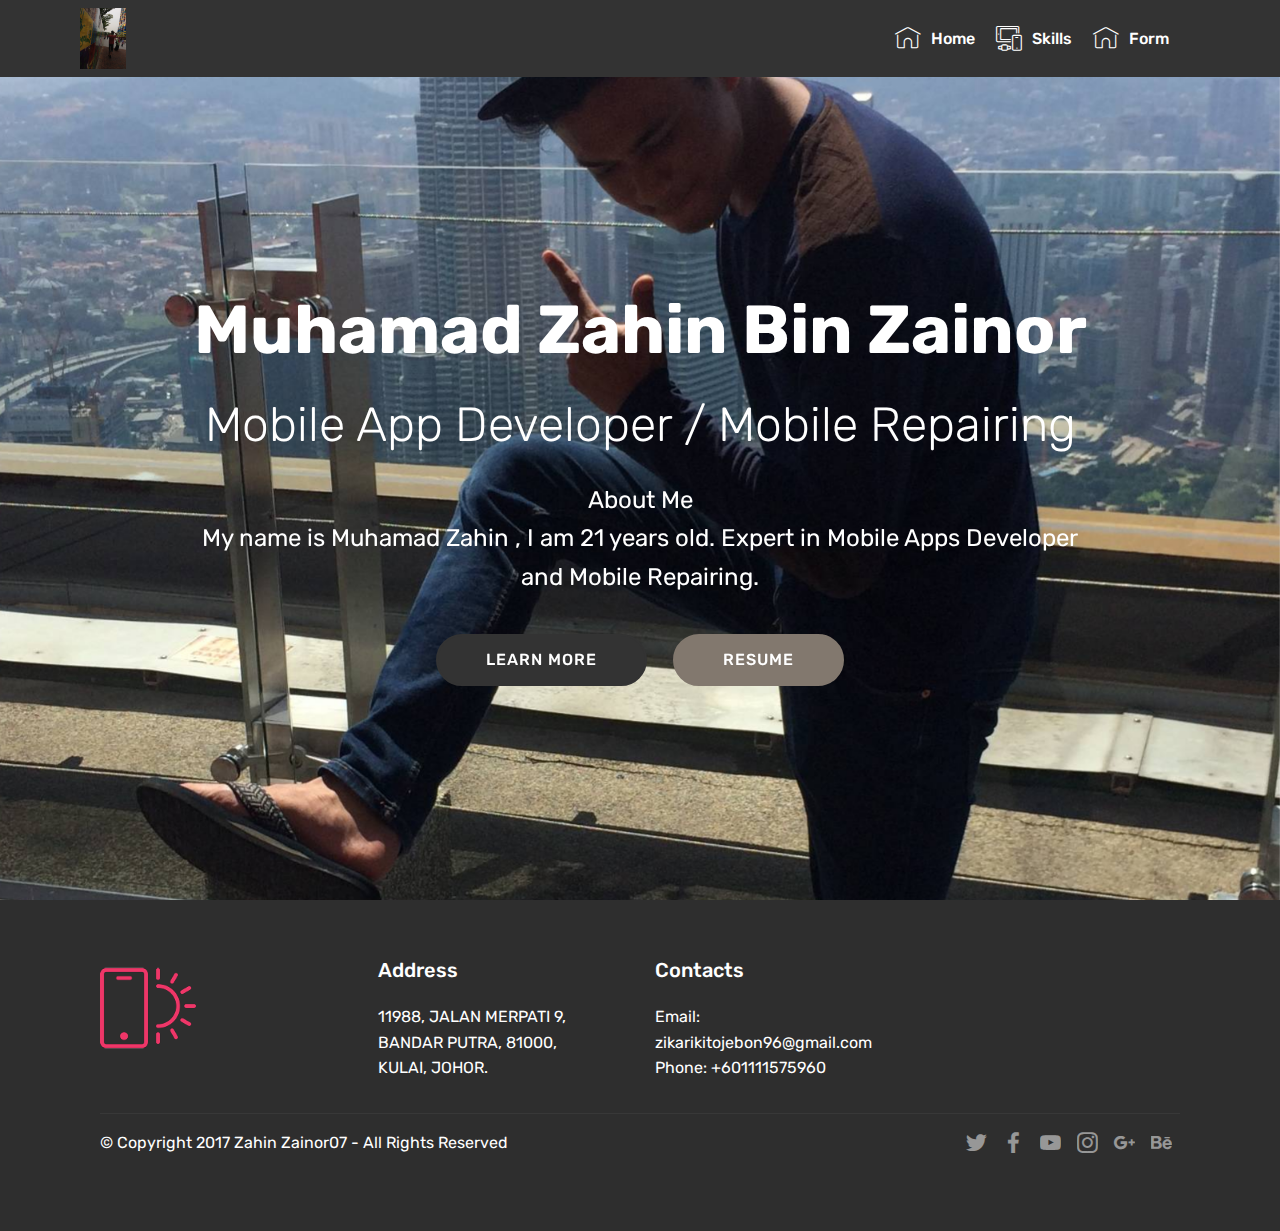
<file: index.html>
<!DOCTYPE html>
<html>
<head>
  <!-- Site made with Mobirise Website Builder v4.4.1, https://mobirise.com -->
  <meta charset="UTF-8">
  <meta http-equiv="X-UA-Compatible" content="IE=edge">
  <meta name="generator" content="Mobirise v4.4.1, mobirise.com">
  <meta name="viewport" content="width=device-width, initial-scale=1">
  <link rel="shortcut icon" href="assets/images/img-4488-2448x3264.jpg" type="image/x-icon">
  <meta name="description" content="">
  <title>Home</title>
  <link rel="stylesheet" href="assets/web/assets/mobirise-icons/mobirise-icons.css">
  <link rel="stylesheet" href="assets/tether/tether.min.css">
  <link rel="stylesheet" href="assets/bootstrap/css/bootstrap.min.css">
  <link rel="stylesheet" href="assets/bootstrap/css/bootstrap-grid.min.css">
  <link rel="stylesheet" href="assets/bootstrap/css/bootstrap-reboot.min.css">
  <link rel="stylesheet" href="assets/socicon/css/styles.css">
  <link rel="stylesheet" href="assets/dropdown/css/style.css">
  <link rel="stylesheet" href="assets/theme/css/style.css">
  <link rel="stylesheet" href="assets/mobirise/css/mbr-additional.css" type="text/css">
  
  
  
</head>
<body>
<section class="menu cid-qB8kG585N1" once="menu" id="menu1-e" data-rv-view="62">

    

    <nav class="navbar navbar-expand beta-menu navbar-dropdown align-items-center navbar-fixed-top navbar-toggleable-sm">
        <button class="navbar-toggler navbar-toggler-right" type="button" data-toggle="collapse" data-target="#navbarSupportedContent" aria-controls="navbarSupportedContent" aria-expanded="false" aria-label="Toggle navigation">
            <div class="hamburger">
                <span></span>
                <span></span>
                <span></span>
                <span></span>
            </div>
        </button>
        <div class="menu-logo">
            <div class="navbar-brand">
                <span class="navbar-logo">
                    <a href="index.html">
                         <img src="assets/images/img-4488-2448x3264.jpg" alt="Mobirise" title="" media-simple="true" style="height: 3.8rem;">
                    </a>
                </span>
                <span class="navbar-caption-wrap"><a class="navbar-caption text-white display-4" href="index.html"></a></span>
            </div>
        </div>
        <div class="collapse navbar-collapse" id="navbarSupportedContent">
            <ul class="navbar-nav nav-dropdown nav-right" data-app-modern-menu="true"><li class="nav-item">
                    <a class="nav-link link text-white display-4" href="index.html#header2-f">
                        <span class="mbri-home mbr-iconfont mbr-iconfont-btn"></span>
                        Home</a>
                </li><li class="nav-item"><a class="nav-link link text-white display-4" href="page1.html#menu1-h"><span class="mbri-devices mbr-iconfont mbr-iconfont-btn"></span>
                        Skills</a></li><li class="nav-item"><a class="nav-link link text-white display-4" href="Form3.html#menu1-o">
                        <span class="mbri-home mbr-iconfont mbr-iconfont-btn"></span>
                        Form</a></li><li class="nav-item"><a class="nav-link link text-white display-4" href="https://mobirise.com"></a></li></ul>
            
        </div>
    </nav>
</section>

<section class="engine"><a href="https://mobirise.co/b">web creator</a></section><section class="cid-qB8kGegsTN mbr-fullscreen mbr-parallax-background" id="header2-f" data-rv-view="64">

    

    

    <div class="container align-center">
        <div class="row justify-content-md-center">
            <div class="mbr-white col-md-10">
                <h1 class="mbr-section-title mbr-bold pb-3 mbr-fonts-style display-1">
                    <br>Muhamad Zahin Bin Zainor</h1>
                <h3 class="mbr-section-subtitle align-center mbr-light pb-3 mbr-fonts-style display-2">Mobile App Developer / Mobile Repairing</h3>
                <p class="mbr-text pb-3 mbr-fonts-style display-5">About Me
<br>My name is Muhamad Zahin , I am 21 years old. Expert in Mobile Apps Developer and Mobile Repairing.</p>
                <div class="mbr-section-btn"><a class="btn btn-md btn-black display-4" href="page1.html#progress-bars1-i">LEARN MORE</a> <a class="btn btn-md btn-info display-4" href="assets/files/resume%20ZAHIN%202017%20(NEW).pdf" target="_blank">RESUME</a></div>
            </div>
        </div>
    </div>
    
</section>

<section class="cid-qB8kGk8F5Z" id="footer1-g" data-rv-view="67">

    

    

    <div class="container">
        <div class="media-container-row content text-white">
            <div class="col-12 col-md-3">
                <div class="media-wrap">
                    <a href="https://mobirise.com/">
                        <img src="assets/images/logo2.png" alt="Mobirise" title="" media-simple="true">
                    </a>
                </div>
            </div>
            <div class="col-12 col-md-3 mbr-fonts-style display-7">
                <h5 class="pb-3">
                    Address
                </h5>
                <p class="mbr-text">11988, JALAN MERPATI 9,<br>BANDAR PUTRA, 81000,<br>KULAI, JOHOR.</p>
            </div>
            <div class="col-12 col-md-3 mbr-fonts-style display-7">
                <h5 class="pb-3">
                    Contacts
                </h5>
                <p class="mbr-text">Email: zikarikitojebon96@gmail.com<br>Phone: +601111575960</p>
            </div>
            <div class="col-12 col-md-3 mbr-fonts-style display-7">
                <h5 class="pb-3"></h5>
                <p class="mbr-text"></p>
            </div>
        </div>
        <div class="footer-lower">
            <div class="media-container-row">
                <div class="col-sm-12">
                    <hr>
                </div>
            </div>
            <div class="media-container-row mbr-white">
                <div class="col-sm-6 copyright">
                    <p class="mbr-text mbr-fonts-style display-7">
                        © Copyright 2017 Zahin Zainor07 - All Rights Reserved
                    </p>
                </div>
                <div class="col-md-6">
                    <div class="social-list align-right">
                        <div class="soc-item">
                            <a href="https://twitter.com/mobirise" target="_blank">
                                <span class="socicon-twitter socicon mbr-iconfont mbr-iconfont-social" media-simple="true"></span>
                            </a>
                        </div>
                        <div class="soc-item">
                            <a href="https://www.facebook.com/pages/Mobirise/1616226671953247" target="_blank">
                                <span class="socicon-facebook socicon mbr-iconfont mbr-iconfont-social" media-simple="true"></span>
                            </a>
                        </div>
                        <div class="soc-item">
                            <a href="https://www.youtube.com/c/mobirise" target="_blank">
                                <span class="socicon-youtube socicon mbr-iconfont mbr-iconfont-social" media-simple="true"></span>
                            </a>
                        </div>
                        <div class="soc-item">
                            <a href="https://instagram.com/mobirise" target="_blank">
                                <span class="socicon-instagram socicon mbr-iconfont mbr-iconfont-social" media-simple="true"></span>
                            </a>
                        </div>
                        <div class="soc-item">
                            <a href="https://plus.google.com/u/0/+Mobirise" target="_blank">
                                <span class="socicon-googleplus socicon mbr-iconfont mbr-iconfont-social" media-simple="true"></span>
                            </a>
                        </div>
                        <div class="soc-item">
                            <a href="https://www.behance.net/Mobirise" target="_blank">
                                <span class="socicon-behance socicon mbr-iconfont mbr-iconfont-social" media-simple="true"></span>
                            </a>
                        </div>
                    </div>
                </div>
            </div>
        </div>
    </div>
</section>


  <script src="assets/web/assets/jquery/jquery.min.js"></script>
  <script src="assets/popper/popper.min.js"></script>
  <script src="assets/tether/tether.min.js"></script>
  <script src="assets/bootstrap/js/bootstrap.min.js"></script>
  <script src="assets/dropdown/js/script.min.js"></script>
  <script src="assets/touch-swipe/jquery.touch-swipe.min.js"></script>
  <script src="assets/jarallax/jarallax.min.js"></script>
  <script src="assets/smooth-scroll/smooth-scroll.js"></script>
  <script src="assets/theme/js/script.js"></script>
  
  
</body>
</html>
</file>
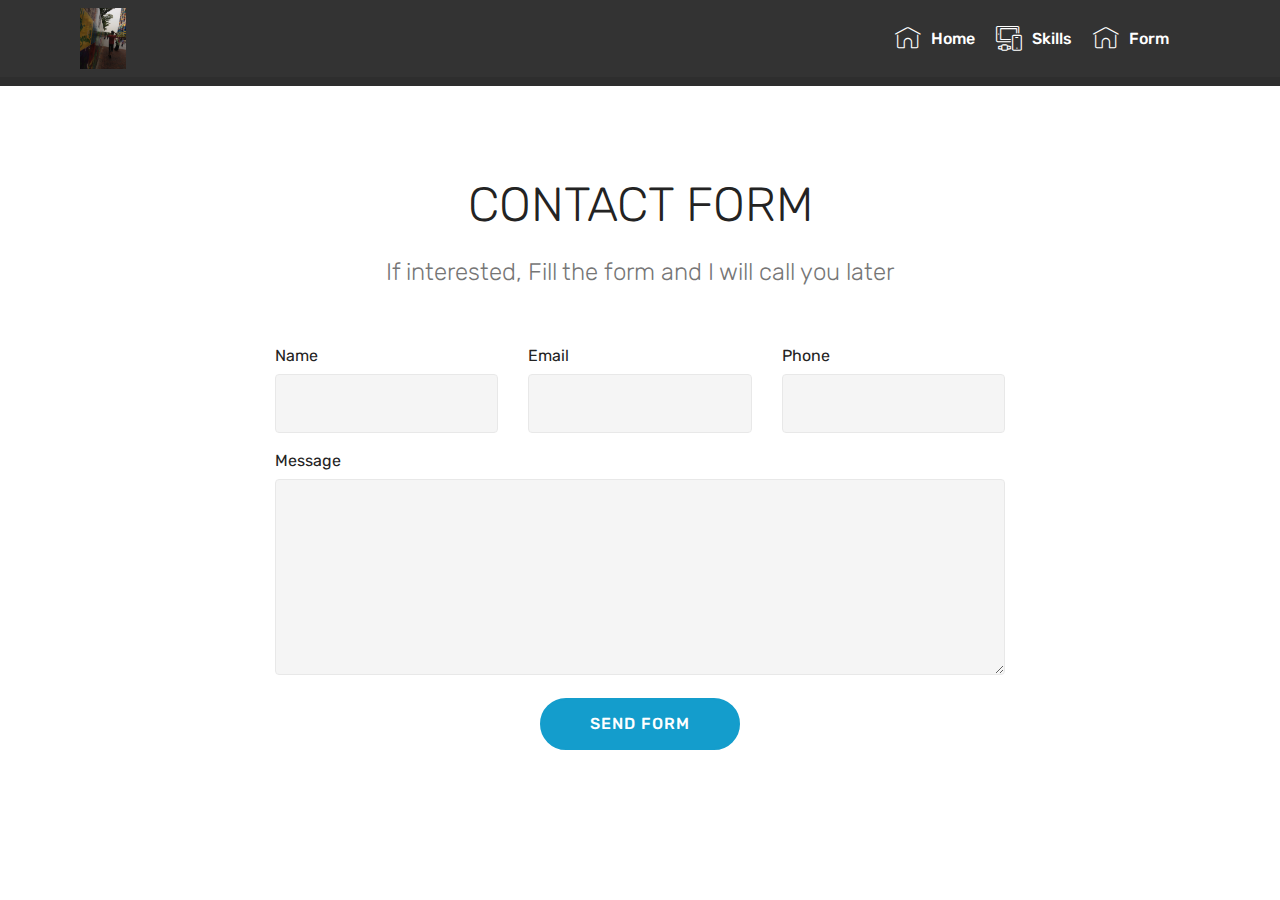
<file: Form3.html>
<!DOCTYPE html>
<html>
<head>
  <!-- Site made with Mobirise Website Builder v4.4.1, https://mobirise.com -->
  <meta charset="UTF-8">
  <meta http-equiv="X-UA-Compatible" content="IE=edge">
  <meta name="generator" content="Mobirise v4.4.1, mobirise.com">
  <meta name="viewport" content="width=device-width, initial-scale=1">
  <link rel="shortcut icon" href="assets/images/img-4488-2448x3264.jpg" type="image/x-icon">
  <meta name="description" content="Web Builder Description">
  <title>Form</title>
  <link rel="stylesheet" href="assets/web/assets/mobirise-icons/mobirise-icons.css">
  <link rel="stylesheet" href="assets/tether/tether.min.css">
  <link rel="stylesheet" href="assets/bootstrap/css/bootstrap.min.css">
  <link rel="stylesheet" href="assets/bootstrap/css/bootstrap-grid.min.css">
  <link rel="stylesheet" href="assets/bootstrap/css/bootstrap-reboot.min.css">
  <link rel="stylesheet" href="assets/dropdown/css/style.css">
  <link rel="stylesheet" href="assets/theme/css/style.css">
  <link rel="stylesheet" href="assets/mobirise/css/mbr-additional.css" type="text/css">
  
  
  
</head>
<body>
<section class="menu cid-qB8kG585N1" once="menu" id="menu1-o" data-rv-view="81">

    

    <nav class="navbar navbar-expand beta-menu navbar-dropdown align-items-center navbar-fixed-top navbar-toggleable-sm">
        <button class="navbar-toggler navbar-toggler-right" type="button" data-toggle="collapse" data-target="#navbarSupportedContent" aria-controls="navbarSupportedContent" aria-expanded="false" aria-label="Toggle navigation">
            <div class="hamburger">
                <span></span>
                <span></span>
                <span></span>
                <span></span>
            </div>
        </button>
        <div class="menu-logo">
            <div class="navbar-brand">
                <span class="navbar-logo">
                    <a href="index.html">
                         <img src="assets/images/img-4488-2448x3264.jpg" alt="Mobirise" title="" media-simple="true" style="height: 3.8rem;">
                    </a>
                </span>
                <span class="navbar-caption-wrap"><a class="navbar-caption text-white display-4" href="index.html"></a></span>
            </div>
        </div>
        <div class="collapse navbar-collapse" id="navbarSupportedContent">
            <ul class="navbar-nav nav-dropdown nav-right" data-app-modern-menu="true"><li class="nav-item">
                    <a class="nav-link link text-white display-4" href="index.html#header2-f">
                        <span class="mbri-home mbr-iconfont mbr-iconfont-btn"></span>
                        Home</a>
                </li><li class="nav-item"><a class="nav-link link text-white display-4" href="page1.html#menu1-h"><span class="mbri-devices mbr-iconfont mbr-iconfont-btn"></span>
                        Skills</a></li><li class="nav-item"><a class="nav-link link text-white display-4" href="Form3.html#menu1-o">
                        <span class="mbri-home mbr-iconfont mbr-iconfont-btn"></span>
                        Form</a></li><li class="nav-item"><a class="nav-link link text-white display-4" href="https://mobirise.com"></a></li></ul>
            
        </div>
    </nav>
</section>

<section class="engine"><a href="https://mobirise.co/h">make your own website for free</a></section><section once="" class="cid-qB8BQN5nQK" id="footer6-p" data-rv-view="83">

    

    

    <div class="container">
        <div class="media-container-row align-center mbr-white">
            <div class="col-12">
                <p class="mbr-text mb-0 mbr-fonts-style display-7">
                    © Copyright 2017 Zahin Zainor07 - All Rights Reserved
                </p>
            </div>
        </div>
    </div>
</section>

<section class="mbr-section form1 cid-qB8BWnJrJC" id="form1-q" data-rv-view="86">

    

    
    <div class="container">
        <div class="row justify-content-center">
            <div class="title col-12 col-lg-8">
                <h2 class="mbr-section-title align-center pb-3 mbr-fonts-style display-2">
                    CONTACT FORM
                </h2>
                <h3 class="mbr-section-subtitle align-center mbr-light pb-3 mbr-fonts-style display-5">If interested, Fill the form and I will call you later</h3>
            </div>
        </div>
    </div>
    <div class="container">
        <div class="row justify-content-center">
            <div class="media-container-column col-lg-8" data-form-type="formoid">
                    <div data-form-alert="" hidden="">Thanks for filling out the form!</div>
            
                    <form class="mbr-form" action="https://mobirise.com/" method="post" data-form-title="Mobirise Form"><input type="hidden" data-form-email="true" value="hmz9vCPpotFvOV0ftG9uDTlTojAhw8nKe25MV3ryVqzewElMm2fEKKrSVIez2JtJ7lKMpclNCw3EyquUYcBQ4BeDN87CqYkEXnYySTdLKVnreihDGdUYX3rdxN6eJWcJ">
                        <div class="row row-sm-offset">
                            <div class="col-md-4 multi-horizontal" data-for="name">
                                <div class="form-group">
                                    <label class="form-control-label mbr-fonts-style display-7" for="name-form1-q">Name</label>
                                    <input type="text" class="form-control" name="name" data-form-field="Name" required="" id="name-form1-q">
                                </div>
                            </div>
                            <div class="col-md-4 multi-horizontal" data-for="email">
                                <div class="form-group">
                                    <label class="form-control-label mbr-fonts-style display-7" for="email-form1-q">Email</label>
                                    <input type="email" class="form-control" name="email" data-form-field="Email" required="" id="email-form1-q">
                                </div>
                            </div>
                            <div class="col-md-4 multi-horizontal" data-for="phone">
                                <div class="form-group">
                                    <label class="form-control-label mbr-fonts-style display-7" for="phone-form1-q">Phone</label>
                                    <input type="tel" class="form-control" name="phone" data-form-field="Phone" id="phone-form1-q">
                                </div>
                            </div>
                        </div>
                        <div class="form-group" data-for="message">
                            <label class="form-control-label mbr-fonts-style display-7" for="message-form1-q">Message</label>
                            <textarea type="text" class="form-control" name="message" rows="7" data-form-field="Message" id="message-form1-q"></textarea>
                        </div>
            
                        <span class="input-group-btn">
                            <button href="" type="submit" class="btn btn-primary btn-form display-4">SEND FORM</button>
                        </span>
                    </form>
            </div>
        </div>
    </div>
</section>


  <script src="assets/web/assets/jquery/jquery.min.js"></script>
  <script src="assets/popper/popper.min.js"></script>
  <script src="assets/tether/tether.min.js"></script>
  <script src="assets/bootstrap/js/bootstrap.min.js"></script>
  <script src="assets/smooth-scroll/smooth-scroll.js"></script>
  <script src="assets/dropdown/js/script.min.js"></script>
  <script src="assets/touch-swipe/jquery.touch-swipe.min.js"></script>
  <script src="assets/theme/js/script.js"></script>
  <script src="assets/formoid/formoid.min.js"></script>
  
  
</body>
</html>
</file>
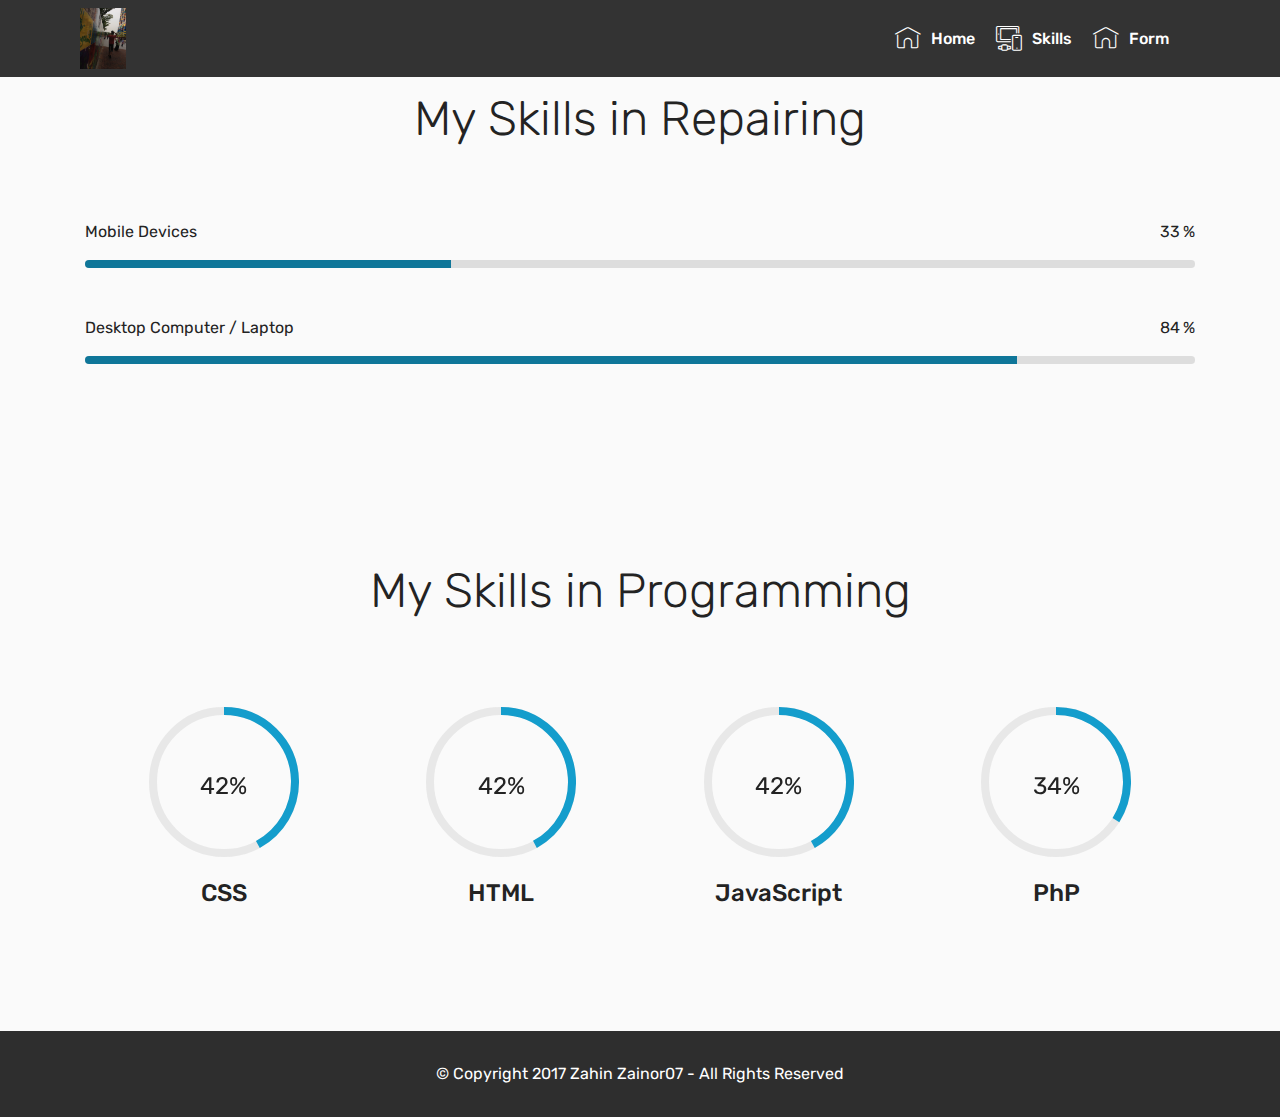
<file: page1.html>
<!DOCTYPE html>
<html>
<head>
  <!-- Site made with Mobirise Website Builder v4.4.1, https://mobirise.com -->
  <meta charset="UTF-8">
  <meta http-equiv="X-UA-Compatible" content="IE=edge">
  <meta name="generator" content="Mobirise v4.4.1, mobirise.com">
  <meta name="viewport" content="width=device-width, initial-scale=1">
  <link rel="shortcut icon" href="assets/images/img-4488-2448x3264.jpg" type="image/x-icon">
  <meta name="description" content="Site Generator Description">
  <title>Skills</title>
  <link rel="stylesheet" href="assets/web/assets/mobirise-icons/mobirise-icons.css">
  <link rel="stylesheet" href="assets/tether/tether.min.css">
  <link rel="stylesheet" href="assets/bootstrap/css/bootstrap.min.css">
  <link rel="stylesheet" href="assets/bootstrap/css/bootstrap-grid.min.css">
  <link rel="stylesheet" href="assets/bootstrap/css/bootstrap-reboot.min.css">
  <link rel="stylesheet" href="assets/dropdown/css/style.css">
  <link rel="stylesheet" href="assets/as-pie-progress/css/progress.min.css">
  <link rel="stylesheet" href="assets/theme/css/style.css">
  <link rel="stylesheet" href="assets/mobirise/css/mbr-additional.css" type="text/css">
  
  
  
</head>
<body>
<section class="menu cid-qB8kG585N1" once="menu" id="menu1-h" data-rv-view="70">

    

    <nav class="navbar navbar-expand beta-menu navbar-dropdown align-items-center navbar-fixed-top navbar-toggleable-sm">
        <button class="navbar-toggler navbar-toggler-right" type="button" data-toggle="collapse" data-target="#navbarSupportedContent" aria-controls="navbarSupportedContent" aria-expanded="false" aria-label="Toggle navigation">
            <div class="hamburger">
                <span></span>
                <span></span>
                <span></span>
                <span></span>
            </div>
        </button>
        <div class="menu-logo">
            <div class="navbar-brand">
                <span class="navbar-logo">
                    <a href="index.html">
                         <img src="assets/images/img-4488-2448x3264.jpg" alt="Mobirise" title="" media-simple="true" style="height: 3.8rem;">
                    </a>
                </span>
                <span class="navbar-caption-wrap"><a class="navbar-caption text-white display-4" href="index.html"></a></span>
            </div>
        </div>
        <div class="collapse navbar-collapse" id="navbarSupportedContent">
            <ul class="navbar-nav nav-dropdown nav-right" data-app-modern-menu="true"><li class="nav-item">
                    <a class="nav-link link text-white display-4" href="index.html#header2-f">
                        <span class="mbri-home mbr-iconfont mbr-iconfont-btn"></span>
                        Home</a>
                </li><li class="nav-item"><a class="nav-link link text-white display-4" href="page1.html#menu1-h"><span class="mbri-devices mbr-iconfont mbr-iconfont-btn"></span>
                        Skills</a></li><li class="nav-item"><a class="nav-link link text-white display-4" href="Form3.html#menu1-o">
                        <span class="mbri-home mbr-iconfont mbr-iconfont-btn"></span>
                        Form</a></li><li class="nav-item"><a class="nav-link link text-white display-4" href="https://mobirise.com"></a></li></ul>
            
        </div>
    </nav>
</section>

<section class="engine"><a href="https://mobirise.co">Mobirise</a></section><section class="progress-bars1 cid-qB8vrJJay1" id="progress-bars1-i" data-rv-view="72">
    
      

    

    <div class="container">
        <h2 class="mbr-section-title pb-2 align-center mbr-fonts-style display-2">
            My Skills in Repairing</h2>

        <h3 class="mbr-section-subtitle pb-5 mbr-fonts-style display-5"></h3>

        <div class="progress_elements">
            <div class="progress1 pb-5">
                <div class="title-wrap">
                    <div class="progressbar-title mbr-fonts-style display-7">
                        <p>
                            Mobile Devices</p>
                    </div>
                    <div class="progress_value mbr-fonts-style display-7">
                        <div class="progressbar-number"></div>
                        <span>%</span>
                    </div>
                </div>
                <progress class="progress progress-primary" max="100" value="33">
                </progress>
            </div>
            
            <div class="progress2 pb-5">
                <div class="title-wrap">
                    <div class="progressbar-title mbr-fonts-style display-7">
                        <p>
                           Desktop Computer / Laptop</p>
                    </div>
                <div class="progress_value mbr-fonts-style display-7">
                    <div class="progressbar-number"></div>
                    <span>%</span>
                </div>
                </div>
                <progress class="progress progress-primary" max="100" value="84">
                </progress>
            </div>
            
            
            
            
        </div>
    </div>
</section>

<section class="progress-bars3 cid-qB8vsNXyTR" id="progress-bars3-j" data-rv-view="75">
 
     

    
    
    <div class="container">
        <h2 class="mbr-section-title pb-3 align-center mbr-fonts-style display-2">
            My Skills in Programming</h2>

        <h3 class="mbr-section-subtitle mbr-fonts-style display-5"></h3>
    
        <div class="media-container-row pt-5 mt-2">
            <div class="card p-3 align-center">
                <div class="wrap">
                    <div class="pie_progress progress1" role="progressbar" data-goal="74">
                        <p class="pie_progress__number mbr-fonts-style display-5"></p>
                    </div>
                </div> 
                <div class="mbr-crt-title pt-3">
                    <h4 class="card-title py-2 mbr-fonts-style display-5">
                        CSS</h4>
                </div>                 
            </div>

            <div class="card p-3 align-center">
                <div class="wrap">
                    <div class="pie_progress progress2" role="progressbar" data-goal="72">
                        <p class="pie_progress__number mbr-fonts-style display-5"></p>
                    </div>
                </div> 
                <div class="mbr-crt-title pt-3">
                    <h4 class="card-title py-2 mbr-fonts-style display-5">
                        HTML</h4>
                </div>                 
            </div>

            <div class="card p-3 align-center">
                <div class="wrap">
                    <div class="pie_progress progress3" role="progressbar" data-goal="55">
                        <p class="pie_progress__number mbr-fonts-style display-5"></p>
                    </div>
                </div> 
                <div class="mbr-crt-title pt-3">
                    <h4 class="card-title py-2 mbr-fonts-style display-5">
                        JavaScript</h4>
                </div>                 
            </div>

            <div class="card p-3 align-center">
                <div class="wrap">
                    <div class="pie_progress progress4" role="progressbar" data-goal="34">
                        <p class="pie_progress__number mbr-fonts-style display-5"></p>
                    </div>
                </div> 
                <div class="mbr-crt-title pt-3">
                    <h4 class="card-title py-2 mbr-fonts-style display-5">PhP</h4>
                </div>                 
            </div>

            

            
        </div>
</div></section>

<section once="" class="cid-qB8vuREbVc" id="footer6-k" data-rv-view="78">

    

    

    <div class="container">
        <div class="media-container-row align-center mbr-white">
            <div class="col-12">
                <p class="mbr-text mb-0 mbr-fonts-style display-7">
                    © Copyright 2017 Zahin Zainor07 - All Rights Reserved
                </p>
            </div>
        </div>
    </div>
</section>


  <script src="assets/web/assets/jquery/jquery.min.js"></script>
  <script src="assets/popper/popper.min.js"></script>
  <script src="assets/tether/tether.min.js"></script>
  <script src="assets/bootstrap/js/bootstrap.min.js"></script>
  <script src="assets/smooth-scroll/smooth-scroll.js"></script>
  <script src="assets/dropdown/js/script.min.js"></script>
  <script src="assets/touch-swipe/jquery.touch-swipe.min.js"></script>
  <script src="assets/as-pie-progress/jquery-as-pie-progress.min.js"></script>
  <script src="assets/theme/js/script.js"></script>
  
  
</body>
</html>
</file>
<file: assets/web/assets/mobirise-icons/mobirise-icons.css>
@font-face {
  font-family: 'MobiriseIcons';
  src:  url('mobirise-icons.eot?spat4u');
  src:  url('mobirise-icons.eot?spat4u#iefix') format('embedded-opentype'),
    url('mobirise-icons.ttf?spat4u') format('truetype'),
    url('mobirise-icons.woff?spat4u') format('woff'),
    url('mobirise-icons.svg?spat4u#MobiriseIcons') format('svg');
  font-weight: normal;
  font-style: normal;
}

[class^="mbri-"], [class*=" mbri-"] {
  /* use !important to prevent issues with browser extensions that change fonts */
  font-family: MobiriseIcons !important;
  speak: none;
  font-style: normal;
  font-weight: normal;
  font-variant: normal;
  text-transform: none;
  line-height: 1;

  /* Better Font Rendering =========== */
  -webkit-font-smoothing: antialiased;
  -moz-osx-font-smoothing: grayscale;
}

.mbri-add-submenu:before {
  content: "\e900";
}
.mbri-alert:before {
  content: "\e901";
}
.mbri-align-center:before {
  content: "\e902";
}
.mbri-align-justify:before {
  content: "\e903";
}
.mbri-align-left:before {
  content: "\e904";
}
.mbri-align-right:before {
  content: "\e905";
}
.mbri-android:before {
  content: "\e906";
}
.mbri-apple:before {
  content: "\e907";
}
.mbri-arrow-down:before {
  content: "\e908";
}
.mbri-arrow-next:before {
  content: "\e909";
}
.mbri-arrow-prev:before {
  content: "\e90a";
}
.mbri-arrow-up:before {
  content: "\e90b";
}
.mbri-bold:before {
  content: "\e90c";
}
.mbri-bookmark:before {
  content: "\e90d";
}
.mbri-bootstrap:before {
  content: "\e90e";
}
.mbri-briefcase:before {
  content: "\e90f";
}
.mbri-browse:before {
  content: "\e910";
}
.mbri-bulleted-list:before {
  content: "\e911";
}
.mbri-calendar:before {
  content: "\e912";
}
.mbri-camera:before {
  content: "\e913";
}
.mbri-cart-add:before {
  content: "\e914";
}
.mbri-cart-full:before {
  content: "\e915";
}
.mbri-cash:before {
  content: "\e916";
}
.mbri-change-style:before {
  content: "\e917";
}
.mbri-chat:before {
  content: "\e918";
}
.mbri-clock:before {
  content: "\e919";
}
.mbri-close:before {
  content: "\e91a";
}
.mbri-cloud:before {
  content: "\e91b";
}
.mbri-code:before {
  content: "\e91c";
}
.mbri-contact-form:before {
  content: "\e91d";
}
.mbri-credit-card:before {
  content: "\e91e";
}
.mbri-cursor-click:before {
  content: "\e91f";
}
.mbri-cust-feedback:before {
  content: "\e920";
}
.mbri-database:before {
  content: "\e921";
}
.mbri-delivery:before {
  content: "\e922";
}
.mbri-desktop:before {
  content: "\e923";
}
.mbri-devices:before {
  content: "\e924";
}
.mbri-down:before {
  content: "\e925";
}
.mbri-download:before {
  content: "\e989";
}
.mbri-drag-n-drop:before {
  content: "\e927";
}
.mbri-drag-n-drop2:before {
  content: "\e928";
}
.mbri-edit:before {
  content: "\e929";
}
.mbri-edit2:before {
  content: "\e92a";
}
.mbri-error:before {
  content: "\e92b";
}
.mbri-extension:before {
  content: "\e92c";
}
.mbri-features:before {
  content: "\e92d";
}
.mbri-file:before {
  content: "\e92e";
}
.mbri-flag:before {
  content: "\e92f";
}
.mbri-folder:before {
  content: "\e930";
}
.mbri-gift:before {
  content: "\e931";
}
.mbri-github:before {
  content: "\e932";
}
.mbri-globe:before {
  content: "\e933";
}
.mbri-globe-2:before {
  content: "\e934";
}
.mbri-growing-chart:before {
  content: "\e935";
}
.mbri-hearth:before {
  content: "\e936";
}
.mbri-help:before {
  content: "\e937";
}
.mbri-home:before {
  content: "\e938";
}
.mbri-hot-cup:before {
  content: "\e939";
}
.mbri-idea:before {
  content: "\e93a";
}
.mbri-image-gallery:before {
  content: "\e93b";
}
.mbri-image-slider:before {
  content: "\e93c";
}
.mbri-info:before {
  content: "\e93d";
}
.mbri-italic:before {
  content: "\e93e";
}
.mbri-key:before {
  content: "\e93f";
}
.mbri-laptop:before {
  content: "\e940";
}
.mbri-layers:before {
  content: "\e941";
}
.mbri-left-right:before {
  content: "\e942";
}
.mbri-left:before {
  content: "\e943";
}
.mbri-letter:before {
  content: "\e944";
}
.mbri-like:before {
  content: "\e945";
}
.mbri-link:before {
  content: "\e946";
}
.mbri-lock:before {
  content: "\e947";
}
.mbri-login:before {
  content: "\e948";
}
.mbri-logout:before {
  content: "\e949";
}
.mbri-magic-stick:before {
  content: "\e94a";
}
.mbri-map-pin:before {
  content: "\e94b";
}
.mbri-menu:before {
  content: "\e94c";
}
.mbri-mobile:before {
  content: "\e94d";
}
.mbri-mobile2:before {
  content: "\e94e";
}
.mbri-mobirise:before {
  content: "\e94f";
}
.mbri-more-horizontal:before {
  content: "\e950";
}
.mbri-more-vertical:before {
  content: "\e951";
}
.mbri-music:before {
  content: "\e952";
}
.mbri-new-file:before {
  content: "\e953";
}
.mbri-numbered-list:before {
  content: "\e954";
}
.mbri-opened-folder:before {
  content: "\e955";
}
.mbri-pages:before {
  content: "\e956";
}
.mbri-paper-plane:before {
  content: "\e957";
}
.mbri-paperclip:before {
  content: "\e958";
}
.mbri-photo:before {
  content: "\e959";
}
.mbri-photos:before {
  content: "\e95a";
}
.mbri-pin:before {
  content: "\e95b";
}
.mbri-play:before {
  content: "\e95c";
}
.mbri-plus:before {
  content: "\e95d";
}
.mbri-preview:before {
  content: "\e95e";
}
.mbri-print:before {
  content: "\e95f";
}
.mbri-protect:before {
  content: "\e960";
}
.mbri-question:before {
  content: "\e961";
}
.mbri-quote-left:before {
  content: "\e962";
}
.mbri-quote-right:before {
  content: "\e963";
}
.mbri-refresh:before {
  content: "\e964";
}
.mbri-responsive:before {
  content: "\e965";
}
.mbri-right:before {
  content: "\e966";
}
.mbri-rocket:before {
  content: "\e967";
}
.mbri-sad-face:before {
  content: "\e968";
}
.mbri-sale:before {
  content: "\e969";
}
.mbri-save:before {
  content: "\e96a";
}
.mbri-search:before {
  content: "\e96b";
}
.mbri-setting:before {
  content: "\e96c";
}
.mbri-setting2:before {
  content: "\e96d";
}
.mbri-setting3:before {
  content: "\e96e";
}
.mbri-share:before {
  content: "\e96f";
}
.mbri-shopping-bag:before {
  content: "\e970";
}
.mbri-shopping-basket:before {
  content: "\e971";
}
.mbri-shopping-cart:before {
  content: "\e972";
}
.mbri-sites:before {
  content: "\e973";
}
.mbri-smile-face:before {
  content: "\e974";
}
.mbri-speed:before {
  content: "\e975";
}
.mbri-star:before {
  content: "\e976";
}
.mbri-success:before {
  content: "\e977";
}
.mbri-sun:before {
  content: "\e978";
}
.mbri-sun2:before {
  content: "\e979";
}
.mbri-tablet:before {
  content: "\e97a";
}
.mbri-tablet-vertical:before {
  content: "\e97b";
}
.mbri-target:before {
  content: "\e97c";
}
.mbri-timer:before {
  content: "\e97d";
}
.mbri-to-ftp:before {
  content: "\e97e";
}
.mbri-to-local-drive:before {
  content: "\e97f";
}
.mbri-touch-swipe:before {
  content: "\e980";
}
.mbri-touch:before {
  content: "\e981";
}
.mbri-trash:before {
  content: "\e982";
}
.mbri-underline:before {
  content: "\e983";
}
.mbri-unlink:before {
  content: "\e984";
}
.mbri-unlock:before {
  content: "\e985";
}
.mbri-up-down:before {
  content: "\e986";
}
.mbri-up:before {
  content: "\e987";
}
.mbri-update:before {
  content: "\e988";
}
.mbri-upload:before {
 content: "\e926"; 
}
.mbri-user:before {
  content: "\e98a";
}
.mbri-user2:before {
  content: "\e98b";
}
.mbri-users:before {
  content: "\e98c";
}
.mbri-video:before {
  content: "\e98d";
}
.mbri-video-play:before {
  content: "\e98e";
}
.mbri-watch:before {
  content: "\e98f";
}
.mbri-website-theme:before {
  content: "\e990";
}
.mbri-wifi:before {
  content: "\e991";
}
.mbri-windows:before {
  content: "\e992";
}
.mbri-zoom-out:before {
  content: "\e993";
}
.mbri-redo:before {
  content: "\e994";
}
.mbri-undo:before {
  content: "\e995";
}
</file>
<file: assets/socicon/css/styles.css>
@charset "UTF-8";

@font-face {
  font-family: "socicon";
  src:url("../fonts/socicon.eot");
  src:url("../fonts/socicon.eot?#iefix") format("embedded-opentype"),
    url("../fonts/socicon.woff") format("woff"),
    url("../fonts/socicon.ttf") format("truetype"),
    url("../fonts/socicon.svg#socicon") format("svg");
  font-weight: normal;
  font-style: normal;

}

[data-icon]:before {
  font-family: "socicon" !important;
  content: attr(data-icon);
  font-style: normal !important;
  font-weight: normal !important;
  font-variant: normal !important;
  text-transform: none !important;
  speak: none;
  line-height: 1;
  -webkit-font-smoothing: antialiased;
  -moz-osx-font-smoothing: grayscale;
}

[class^="socicon-"]:before,
[class*=" socicon-"]:before {
  font-family: "socicon" !important;
  font-style: normal !important;
  font-weight: normal !important;
  font-variant: normal !important;
  text-transform: none !important;
  speak: none;
  line-height: 1;
  -webkit-font-smoothing: antialiased;
  -moz-osx-font-smoothing: grayscale;
}

.socicon-modelmayhem:before {
  content: "\e000";
}
.socicon-mixcloud:before {
  content: "\e001";
}
.socicon-drupal:before {
  content: "\e002";
}
.socicon-swarm:before {
  content: "\e003";
}
.socicon-istock:before {
  content: "\e004";
}
.socicon-yammer:before {
  content: "\e005";
}
.socicon-ello:before {
  content: "\e006";
}
.socicon-stackoverflow:before {
  content: "\e007";
}
.socicon-persona:before {
  content: "\e008";
}
.socicon-triplej:before {
  content: "\e009";
}
.socicon-houzz:before {
  content: "\e00a";
}
.socicon-rss:before {
  content: "\e00b";
}
.socicon-paypal:before {
  content: "\e00c";
}
.socicon-odnoklassniki:before {
  content: "\e00d";
}
.socicon-airbnb:before {
  content: "\e00e";
}
.socicon-periscope:before {
  content: "\e00f";
}
.socicon-outlook:before {
  content: "\e010";
}
.socicon-coderwall:before {
  content: "\e011";
}
.socicon-tripadvisor:before {
  content: "\e012";
}
.socicon-appnet:before {
  content: "\e013";
}
.socicon-goodreads:before {
  content: "\e014";
}
.socicon-tripit:before {
  content: "\e015";
}
.socicon-lanyrd:before {
  content: "\e016";
}
.socicon-slideshare:before {
  content: "\e017";
}
.socicon-buffer:before {
  content: "\e018";
}
.socicon-disqus:before {
  content: "\e019";
}
.socicon-vkontakte:before {
  content: "\e01a";
}
.socicon-whatsapp:before {
  content: "\e01b";
}
.socicon-patreon:before {
  content: "\e01c";
}
.socicon-storehouse:before {
  content: "\e01d";
}
.socicon-pocket:before {
  content: "\e01e";
}
.socicon-mail:before {
  content: "\e01f";
}
.socicon-blogger:before {
  content: "\e020";
}
.socicon-technorati:before {
  content: "\e021";
}
.socicon-reddit:before {
  content: "\e022";
}
.socicon-dribbble:before {
  content: "\e023";
}
.socicon-stumbleupon:before {
  content: "\e024";
}
.socicon-digg:before {
  content: "\e025";
}
.socicon-envato:before {
  content: "\e026";
}
.socicon-behance:before {
  content: "\e027";
}
.socicon-delicious:before {
  content: "\e028";
}
.socicon-deviantart:before {
  content: "\e029";
}
.socicon-forrst:before {
  content: "\e02a";
}
.socicon-play:before {
  content: "\e02b";
}
.socicon-zerply:before {
  content: "\e02c";
}
.socicon-wikipedia:before {
  content: "\e02d";
}
.socicon-apple:before {
  content: "\e02e";
}
.socicon-flattr:before {
  content: "\e02f";
}
.socicon-github:before {
  content: "\e030";
}
.socicon-renren:before {
  content: "\e031";
}
.socicon-friendfeed:before {
  content: "\e032";
}
.socicon-newsvine:before {
  content: "\e033";
}
.socicon-identica:before {
  content: "\e034";
}
.socicon-bebo:before {
  content: "\e035";
}
.socicon-zynga:before {
  content: "\e036";
}
.socicon-steam:before {
  content: "\e037";
}
.socicon-xbox:before {
  content: "\e038";
}
.socicon-windows:before {
  content: "\e039";
}
.socicon-qq:before {
  content: "\e03a";
}
.socicon-douban:before {
  content: "\e03b";
}
.socicon-meetup:before {
  content: "\e03c";
}
.socicon-playstation:before {
  content: "\e03d";
}
.socicon-android:before {
  content: "\e03e";
}
.socicon-snapchat:before {
  content: "\e03f";
}
.socicon-twitter:before {
  content: "\e040";
}
.socicon-facebook:before {
  content: "\e041";
}
.socicon-googleplus:before {
  content: "\e042";
}
.socicon-pinterest:before {
  content: "\e043";
}
.socicon-foursquare:before {
  content: "\e044";
}
.socicon-yahoo:before {
  content: "\e045";
}
.socicon-skype:before {
  content: "\e046";
}
.socicon-yelp:before {
  content: "\e047";
}
.socicon-feedburner:before {
  content: "\e048";
}
.socicon-linkedin:before {
  content: "\e049";
}
.socicon-viadeo:before {
  content: "\e04a";
}
.socicon-xing:before {
  content: "\e04b";
}
.socicon-myspace:before {
  content: "\e04c";
}
.socicon-soundcloud:before {
  content: "\e04d";
}
.socicon-spotify:before {
  content: "\e04e";
}
.socicon-grooveshark:before {
  content: "\e04f";
}
.socicon-lastfm:before {
  content: "\e050";
}
.socicon-youtube:before {
  content: "\e051";
}
.socicon-vimeo:before {
  content: "\e052";
}
.socicon-dailymotion:before {
  content: "\e053";
}
.socicon-vine:before {
  content: "\e054";
}
.socicon-flickr:before {
  content: "\e055";
}
.socicon-500px:before {
  content: "\e056";
}
.socicon-wordpress:before {
  content: "\e058";
}
.socicon-tumblr:before {
  content: "\e059";
}
.socicon-twitch:before {
  content: "\e05a";
}
.socicon-8tracks:before {
  content: "\e05b";
}
.socicon-amazon:before {
  content: "\e05c";
}
.socicon-icq:before {
  content: "\e05d";
}
.socicon-smugmug:before {
  content: "\e05e";
}
.socicon-ravelry:before {
  content: "\e05f";
}
.socicon-weibo:before {
  content: "\e060";
}
.socicon-baidu:before {
  content: "\e061";
}
.socicon-angellist:before {
  content: "\e062";
}
.socicon-ebay:before {
  content: "\e063";
}
.socicon-imdb:before {
  content: "\e064";
}
.socicon-stayfriends:before {
  content: "\e065";
}
.socicon-residentadvisor:before {
  content: "\e066";
}
.socicon-google:before {
  content: "\e067";
}
.socicon-yandex:before {
  content: "\e068";
}
.socicon-sharethis:before {
  content: "\e069";
}
.socicon-bandcamp:before {
  content: "\e06a";
}
.socicon-itunes:before {
  content: "\e06b";
}
.socicon-deezer:before {
  content: "\e06c";
}
.socicon-telegram:before {
  content: "\e06e";
}
.socicon-openid:before {
  content: "\e06f";
}
.socicon-amplement:before {
  content: "\e070";
}
.socicon-viber:before {
  content: "\e071";
}
.socicon-zomato:before {
  content: "\e072";
}
.socicon-draugiem:before {
  content: "\e074";
}
.socicon-endomodo:before {
  content: "\e075";
}
.socicon-filmweb:before {
  content: "\e076";
}
.socicon-stackexchange:before {
  content: "\e077";
}
.socicon-wykop:before {
  content: "\e078";
}
.socicon-teamspeak:before {
  content: "\e079";
}
.socicon-teamviewer:before {
  content: "\e07a";
}
.socicon-ventrilo:before {
  content: "\e07b";
}
.socicon-younow:before {
  content: "\e07c";
}
.socicon-raidcall:before {
  content: "\e07d";
}
.socicon-mumble:before {
  content: "\e07e";
}
.socicon-medium:before {
  content: "\e06d";
}
.socicon-bebee:before {
  content: "\e07f";
}
.socicon-hitbox:before {
  content: "\e080";
}
.socicon-reverbnation:before {
  content: "\e081";
}
.socicon-formulr:before {
  content: "\e082";
}
.socicon-instagram:before {
  content: "\e057";
}
.socicon-battlenet:before {
  content: "\e083";
}
.socicon-chrome:before {
  content: "\e084";
}
.socicon-discord:before {
  content: "\e086";
}
.socicon-issuu:before {
  content: "\e087";
}
.socicon-macos:before {
  content: "\e088";
}
.socicon-firefox:before {
  content: "\e089";
}
.socicon-opera:before {
  content: "\e08d";
}
.socicon-keybase:before {
  content: "\e090";
}
.socicon-alliance:before {
  content: "\e091";
}
.socicon-livejournal:before {
  content: "\e092";
}
.socicon-googlephotos:before {
  content: "\e093";
}
.socicon-horde:before {
  content: "\e094";
}
.socicon-etsy:before {
  content: "\e095";
}
.socicon-zapier:before {
  content: "\e096";
}
.socicon-google-scholar:before {
  content: "\e097";
}
.socicon-researchgate:before {
  content: "\e098";
}
.socicon-wechat:before {
  content: "\e099";
}
.socicon-strava:before {
  content: "\e09a";
}
.socicon-line:before {
  content: "\e09b";
}
.socicon-lyft:before {
  content: "\e09c";
}
.socicon-uber:before {
  content: "\e09d";
}
.socicon-songkick:before {
  content: "\e09e";
}
.socicon-viewbug:before {
  content: "\e09f";
}
.socicon-googlegroups:before {
  content: "\e0a0";
}
.socicon-quora:before {
  content: "\e073";
}
.socicon-diablo:before {
  content: "\e085";
}
.socicon-blizzard:before {
  content: "\e0a1";
}
.socicon-hearthstone:before {
  content: "\e08b";
}
.socicon-heroes:before {
  content: "\e08a";
}
.socicon-overwatch:before {
  content: "\e08c";
}
.socicon-warcraft:before {
  content: "\e08e";
}
.socicon-starcraft:before {
  content: "\e08f";
}
.socicon-beam:before {
  content: "\e0a2";
}
.socicon-curse:before {
  content: "\e0a3";
}
.socicon-player:before {
  content: "\e0a4";
}
.socicon-streamjar:before {
  content: "\e0a5";
}
.socicon-nintendo:before {
  content: "\e0a6";
}
.socicon-hellocoton:before {
  content: "\e0a7";
}
</file>
<file: assets/dropdown/css/style.css>
.navbar-dropdown {
  left: 0;
  padding: 0;
  position: absolute;
  right: 0;
  top: 0;
  transition: all 0.45s ease;
  z-index: 1030;
  background: #282828; }
  .navbar-dropdown .navbar-logo {
    margin-right: 0.8rem;
    transition: margin 0.3s ease-in-out;
    vertical-align: middle; }
    .navbar-dropdown .navbar-logo img {
      height: 3.125rem;
      transition: all 0.3s ease-in-out; }
    .navbar-dropdown .navbar-logo.mbr-iconfont {
      font-size: 3.125rem;
      line-height: 3.125rem; }
  .navbar-dropdown .navbar-caption {
    font-weight: 700;
    white-space: normal;
    vertical-align: -4px;
    line-height: 3.125rem !important; }
    .navbar-dropdown .navbar-caption, .navbar-dropdown .navbar-caption:hover {
      color: inherit;
      text-decoration: none; }
  .navbar-dropdown .mbr-iconfont + .navbar-caption {
    vertical-align: -1px; }
  .navbar-dropdown.navbar-fixed-top {
    position: fixed; }
  .navbar-dropdown .navbar-brand span {
    vertical-align: -4px; }
  .navbar-dropdown.bg-color.transparent {
    background: none; }
  .navbar-dropdown.navbar-short .navbar-brand {
    padding: 0.625rem 0; }
    .navbar-dropdown.navbar-short .navbar-brand span {
      vertical-align: -1px; }
  .navbar-dropdown.navbar-short .navbar-caption {
    line-height: 2.375rem !important;
    vertical-align: -2px; }
  .navbar-dropdown.navbar-short .navbar-logo {
    margin-right: 0.5rem; }
    .navbar-dropdown.navbar-short .navbar-logo img {
      height: 2.375rem; }
    .navbar-dropdown.navbar-short .navbar-logo.mbr-iconfont {
      font-size: 2.375rem;
      line-height: 2.375rem; }
  .navbar-dropdown.navbar-short .mbr-table-cell {
    height: 3.625rem; }
  .navbar-dropdown .navbar-close {
    left: 0.6875rem;
    position: fixed;
    top: 0.75rem;
    z-index: 1000; }
  .navbar-dropdown .hamburger-icon {
    content: "";
    display: inline-block;
    vertical-align: middle;
    width: 16px;
    -webkit-box-shadow: 0 -6px 0 1px #282828,0 0 0 1px #282828,0 6px 0 1px #282828;
    -moz-box-shadow: 0 -6px 0 1px #282828,0 0 0 1px #282828,0 6px 0 1px #282828;
    box-shadow: 0 -6px 0 1px #282828,0 0 0 1px #282828,0 6px 0 1px #282828; }

.dropdown-menu .dropdown-toggle[data-toggle="dropdown-submenu"]::after {
  border-bottom: 0.35em solid transparent;
  border-left: 0.35em solid;
  border-right: 0;
  border-top: 0.35em solid transparent;
  margin-left: 0.3rem; }

.dropdown-menu .dropdown-item:focus {
  outline: 0; }

.nav-dropdown {
  font-size: 0.75rem;
  font-weight: 500;
  height: auto !important; }
  .nav-dropdown .nav-btn {
    padding-left: 1rem; }
  .nav-dropdown .link {
    margin: .667em 1.667em;
    font-weight: 500;
    padding: 0;
    transition: color .2s ease-in-out; }
    .nav-dropdown .link.dropdown-toggle {
      margin-right: 2.583em; }
      .nav-dropdown .link.dropdown-toggle::after {
        margin-left: .25rem;
        border-top: 0.35em solid;
        border-right: 0.35em solid transparent;
        border-left: 0.35em solid transparent;
        border-bottom: 0; }
      .nav-dropdown .link.dropdown-toggle[aria-expanded="true"] {
        margin: 0;
        padding: 0.667em 3.263em  0.667em 1.667em; }
  .nav-dropdown .link::after,
  .nav-dropdown .dropdown-item::after {
    color: inherit; }
  .nav-dropdown .btn {
    font-size: 0.75rem;
    font-weight: 700;
    letter-spacing: 0;
    margin-bottom: 0;
    padding-left: 1.25rem;
    padding-right: 1.25rem; }
  .nav-dropdown .dropdown-menu {
    border-radius: 0;
    border: 0;
    left: 0;
    margin: 0;
    padding-bottom: 1.25rem;
    padding-top: 1.25rem;
    position: relative; }
  .nav-dropdown .dropdown-submenu {
    margin-left: 0.125rem;
    top: 0; }
  .nav-dropdown .dropdown-item {
    font-weight: 500;
    line-height: 2;
    padding: 0.3846em 4.615em 0.3846em 1.5385em;
    position: relative;
    transition: color .2s ease-in-out, background-color .2s ease-in-out; }
    .nav-dropdown .dropdown-item::after {
      margin-top: -0.3077em;
      position: absolute;
      right: 1.1538em;
      top: 50%; }
    .nav-dropdown .dropdown-item:focus, .nav-dropdown .dropdown-item:hover {
      background: none; }

@media (max-width: 767px) {
  .nav-dropdown.navbar-toggleable-sm {
    bottom: 0;
    display: none;
    left: 0;
    overflow-x: hidden;
    position: fixed;
    top: 0;
    transform: translateX(-100%);
    -ms-transform: translateX(-100%);
    -webkit-transform: translateX(-100%);
    width: 18.75rem;
    z-index: 999; } }
.nav-dropdown.navbar-toggleable-xl {
  bottom: 0;
  display: none;
  left: 0;
  overflow-x: hidden;
  position: fixed;
  top: 0;
  transform: translateX(-100%);
  -ms-transform: translateX(-100%);
  -webkit-transform: translateX(-100%);
  width: 18.75rem;
  z-index: 999; }

.nav-dropdown-sm {
  display: block !important;
  overflow-x: hidden;
  overflow: auto;
  padding-top: 3.875rem; }
  .nav-dropdown-sm::after {
    content: "";
    display: block;
    height: 3rem;
    width: 100%; }
  .nav-dropdown-sm.collapse.in ~ .navbar-close {
    display: block !important; }
  .nav-dropdown-sm.collapsing, .nav-dropdown-sm.collapse.in {
    transform: translateX(0);
    -ms-transform: translateX(0);
    -webkit-transform: translateX(0);
    transition: all 0.25s ease-out;
    -webkit-transition: all 0.25s ease-out;
    background: #282828; }
  .nav-dropdown-sm.collapsing[aria-expanded="false"] {
    transform: translateX(-100%);
    -ms-transform: translateX(-100%);
    -webkit-transform: translateX(-100%); }
  .nav-dropdown-sm .nav-item {
    display: block;
    margin-left: 0 !important;
    padding-left: 0; }
  .nav-dropdown-sm .link,
  .nav-dropdown-sm .dropdown-item {
    border-top: 1px dotted rgba(255, 255, 255, 0.1);
    font-size: 0.8125rem;
    line-height: 1.6;
    margin: 0 !important;
    padding: 0.875rem 2.4rem 0.875rem 1.5625rem !important;
    position: relative;
    white-space: normal; }
    .nav-dropdown-sm .link:focus, .nav-dropdown-sm .link:hover,
    .nav-dropdown-sm .dropdown-item:focus,
    .nav-dropdown-sm .dropdown-item:hover {
      background: rgba(0, 0, 0, 0.2) !important;
      color: #c0a375; }
  .nav-dropdown-sm .nav-btn {
    position: relative;
    padding: 1.5625rem 1.5625rem 0 1.5625rem; }
    .nav-dropdown-sm .nav-btn::before {
      border-top: 1px dotted rgba(255, 255, 255, 0.1);
      content: "";
      left: 0;
      position: absolute;
      top: 0;
      width: 100%; }
    .nav-dropdown-sm .nav-btn + .nav-btn {
      padding-top: 0.625rem; }
      .nav-dropdown-sm .nav-btn + .nav-btn::before {
        display: none; }
  .nav-dropdown-sm .btn {
    padding: 0.625rem 0; }
  .nav-dropdown-sm .dropdown-toggle[data-toggle="dropdown-submenu"]::after {
    margin-left: .25rem;
    border-top: 0.35em solid;
    border-right: 0.35em solid transparent;
    border-left: 0.35em solid transparent;
    border-bottom: 0; }
  .nav-dropdown-sm .dropdown-toggle[data-toggle="dropdown-submenu"][aria-expanded="true"]::after {
    border-top: 0;
    border-right: 0.35em solid transparent;
    border-left: 0.35em solid transparent;
    border-bottom: 0.35em solid; }
  .nav-dropdown-sm .dropdown-menu {
    margin: 0;
    padding: 0;
    position: relative;
    top: 0;
    left: 0;
    width: 100%;
    border: 0;
    float: none;
    border-radius: 0;
    background: none; }
  .nav-dropdown-sm .dropdown-submenu {
    left: 100%;
    margin-left: 0.125rem;
    margin-top: -1.25rem;
    top: 0; }

.navbar-toggleable-sm .nav-dropdown .dropdown-menu {
  position: absolute; }

.navbar-toggleable-sm .nav-dropdown .dropdown-submenu {
  left: 100%;
  margin-left: 0.125rem;
  margin-top: -1.25rem;
  top: 0; }

.navbar-toggleable-sm.opened .nav-dropdown .dropdown-menu {
  position: relative; }

.navbar-toggleable-sm.opened .nav-dropdown .dropdown-submenu {
  left: 0;
  margin-left: 00rem;
  margin-top: 0rem;
  top: 0; }

.is-builder .nav-dropdown.collapsing {
  transition: none !important; }

/*# sourceMappingURL=style.css.map */
</file>
<file: assets/theme/css/style.css>
/*!
 * Mobirise v4 theme (https://mobirise.com/)
 * Copyright 2017 Mobirise
 */
section {
  background-color: #eeeeee; }

section,
.container,
.container-fluid {
  position: relative;
  word-wrap: break-word; }

a.mbr-iconfont:hover {
  text-decoration: none; }

.article .lead p, .article .lead ul, .article .lead ol, .article .lead pre, .article .lead blockquote {
  margin-bottom: 0; }

a {
  font-style: normal;
  font-weight: 400;
  cursor: pointer; }
  a, a:hover {
    text-decoration: none; }

figure {
  margin-bottom: 0; }

body {
  color: #232323; }

h1, h2, h3, h4, h5, h6,
.h1, .h2, .h3, .h4, .h5, .h6,
.display-1, .display-2, .display-3, .display-4 {
  line-height: 1;
  word-break: break-word;
  word-wrap: break-word; }

b, strong {
  font-weight: bold; }

blockquote {
  padding: 10px 0 10px 20px;
  position: relative;
  border-left: 2px solid;
  border-color: #ff3366; }

input:-webkit-autofill, input:-webkit-autofill:hover, input:-webkit-autofill:focus, input:-webkit-autofill:active {
  transition-delay: 9999s;
  transition-property: background-color, color; }

textarea[type="hidden"] {
  display: none; }

body {
  position: relative; }

section {
  background-position: 50% 50%;
  background-repeat: no-repeat;
  background-size: cover; }
  section .mbr-background-video,
  section .mbr-background-video-preview {
    position: absolute;
    bottom: 0;
    left: 0;
    right: 0;
    top: 0; }

.hidden {
  visibility: hidden; }

.mbr-z-index20 {
  z-index: 20; }

/*! Base colors */
.mbr-white {
  color: #ffffff; }

.mbr-black {
  color: #000000; }

.mbr-bg-white {
  background-color: #ffffff; }

.mbr-bg-black {
  background-color: #000000; }

/*! Text-aligns */
.align-left {
  text-align: left; }

.align-center {
  text-align: center; }

.align-right {
  text-align: right; }

@media (max-width: 767px) {
  .align-left, .align-center, .align-right, .mbr-section-btn, .mbr-section-title {
    text-align: center; } }
/*! Font-weight  */
.mbr-light {
  font-weight: 300; }

.mbr-regular {
  font-weight: 400; }

.mbr-semibold {
  font-weight: 500; }

.mbr-bold {
  font-weight: 700; }

/*! Media  */
.media-size-item {
  -webkit-flex: 1 1 auto;
  -moz-flex: 1 1 auto;
  -ms-flex: 1 1 auto;
  -o-flex: 1 1 auto;
  flex: 1 1 auto; }

.media-content {
  -webkit-flex-basis: 100%;
  flex-basis: 100%; }

.media-container-row {
  display: -ms-flexbox;
  display: -webkit-flex;
  display: flex;
  -webkit-flex-direction: row;
  -ms-flex-direction: row;
  flex-direction: row;
  -webkit-flex-wrap: wrap;
  -ms-flex-wrap: wrap;
  flex-wrap: wrap;
  -webkit-justify-content: center;
  -ms-flex-pack: center;
  justify-content: center;
  -webkit-align-content: center;
  -ms-flex-line-pack: center;
  align-content: center;
  -webkit-align-items: start;
  -ms-flex-align: start;
  align-items: start; }
  .media-container-row .media-size-item {
    width: 400px; }

.media-container-column {
  display: -ms-flexbox;
  display: -webkit-flex;
  display: flex;
  -webkit-flex-direction: column;
  -ms-flex-direction: column;
  flex-direction: column;
  -webkit-flex-wrap: wrap;
  -ms-flex-wrap: wrap;
  flex-wrap: wrap;
  -webkit-justify-content: center;
  -ms-flex-pack: center;
  justify-content: center;
  -webkit-align-content: center;
  -ms-flex-line-pack: center;
  align-content: center;
  -webkit-align-items: stretch;
  -ms-flex-align: stretch;
  align-items: stretch; }
  .media-container-column > * {
    width: 100%; }

@media (min-width: 992px) {
  .media-container-row {
    -webkit-flex-wrap: nowrap;
    -ms-flex-wrap: nowrap;
    flex-wrap: nowrap; } }
figure {
  overflow: hidden; }

figure[mbr-media-size] {
  transition: width 0.1s; }

.mbr-figure img, .mbr-figure iframe {
  display: block;
  width: 100%; }

.card {
  background-color: transparent;
  border: none; }

.card-img {
  text-align: center;
  flex-shrink: 0; }

.media {
  max-width: 100%;
  margin: 0 auto; }

.mbr-figure {
  -ms-flex-item-align: center;
  -ms-grid-row-align: center;
  -webkit-align-self: center;
  align-self: center; }

.media-container > div {
  max-width: 100%; }

.mbr-figure img, .card-img img {
  width: 100%; }

@media (max-width: 991px) {
  .media-size-item {
    width: auto !important; }

  .media {
    width: auto; }

  .mbr-figure {
    width: 100% !important; } }
/*! Buttons */
.mbr-section-btn {
  margin-left: -.25rem;
  margin-right: -.25rem;
  font-size: 0; }

nav .mbr-section-btn {
  margin-left: 0rem;
  margin-right: 0rem; }

/*! Btn icon margin */
.btn .mbr-iconfont, .btn.btn-sm .mbr-iconfont {
  cursor: pointer;
  margin-right: 0.5rem; }

.btn.btn-md .mbr-iconfont, .btn.btn-md .mbr-iconfont {
  margin-right: 0.8rem; }

.mbr-regular {
  font-weight: 400; }

.mbr-semibold {
  font-weight: 500; }

.mbr-bold {
  font-weight: 700; }

[type="submit"] {
  -webkit-appearance: none; }

/*! Full-screen */
.mbr-fullscreen .mbr-overlay {
  min-height: 100vh; }

.mbr-fullscreen {
  display: flex;
  display: -webkit-flex;
  display: -moz-flex;
  display: -ms-flex;
  display: -o-flex;
  align-items: center;
  -webkit-align-items: center;
  min-height: 100vh;
  padding-top: 3rem;
  padding-bottom: 3rem; }

/*! Map */
.map {
  height: 25rem;
  position: relative; }
  .map iframe {
    width: 100%;
    height: 100%; }

/* Form */
.form-asterisk {
  font-family: initial;
  position: absolute;
  top: -2px;
  font-weight: normal; }

/*! Scroll to top arrow */
.mbr-arrow-up {
  bottom: 25px;
  right: 90px;
  position: fixed;
  text-align: right;
  z-index: 5000;
  color: #ffffff;
  font-size: 32px;
  transform: rotate(180deg);
  -webkit-transform: rotate(180deg); }

.mbr-arrow-up a {
  background: rgba(0, 0, 0, 0.2);
  border-radius: 3px;
  color: #fff;
  display: inline-block;
  height: 60px;
  width: 60px;
  outline-style: none !important;
  position: relative;
  text-decoration: none;
  transition: all .3s ease-in-out;
  cursor: pointer;
  text-align: center; }
  .mbr-arrow-up a:hover {
    background-color: rgba(0, 0, 0, 0.4); }
  .mbr-arrow-up a i {
    line-height: 60px; }

.mbr-arrow-up-icon {
  display: block;
  color: #fff; }

.mbr-arrow-up-icon::before {
  content: "\203a";
  display: inline-block;
  font-family: serif;
  font-size: 32px;
  line-height: 1;
  font-style: normal;
  position: relative;
  top: 6px;
  left: -4px;
  -webkit-transform: rotate(-90deg);
  transform: rotate(-90deg); }

/*! Arrow Down */
.mbr-arrow {
  position: absolute;
  bottom: 45px;
  left: 50%;
  width: 60px;
  height: 60px;
  cursor: pointer;
  background-color: rgba(80, 80, 80, 0.5);
  border-radius: 50%;
  -webkit-transform: translateX(-50%);
  transform: translateX(-50%); }
  .mbr-arrow > a {
    display: inline-block;
    text-decoration: none;
    outline-style: none;
    -webkit-animation: arrowdown 1.7s ease-in-out infinite;
    animation: arrowdown 1.7s ease-in-out infinite; }
    .mbr-arrow > a > i {
      position: absolute;
      top: -2px;
      left: 15px;
      font-size: 2rem; }

@keyframes arrowdown {
  0% {
    transform: translateY(0px);
    -webkit-transform: translateY(0px); }
  50% {
    transform: translateY(-5px);
    -webkit-transform: translateY(-5px); }
  100% {
    transform: translateY(0px);
    -webkit-transform: translateY(0px); } }
@-webkit-keyframes arrowdown {
  0% {
    transform: translateY(0px);
    -webkit-transform: translateY(0px); }
  50% {
    transform: translateY(-5px);
    -webkit-transform: translateY(-5px); }
  100% {
    transform: translateY(0px);
    -webkit-transform: translateY(0px); } }
@media (max-width: 500px) {
  .mbr-arrow-up {
    left: 50%;
    right: auto;
    transform: translateX(-50%) rotate(180deg);
    -webkit-transform: translateX(-50%) rotate(180deg); } }
/*Gradients animation*/
@keyframes gradient-animation {
  from {
    background-position: 0% 100%;
    animation-timing-function: ease-in-out; }
  to {
    background-position: 100% 0%;
    animation-timing-function: ease-in-out; } }
@-webkit-keyframes gradient-animation {
  from {
    background-position: 0% 100%;
    animation-timing-function: ease-in-out; }
  to {
    background-position: 100% 0%;
    animation-timing-function: ease-in-out; } }
.bg-gradient {
  background-size: 200% 200%;
  animation: gradient-animation 5s infinite alternate;
  -webkit-animation: gradient-animation 5s infinite alternate; }

.menu .navbar-brand {
  display: -webkit-flex; }
  .menu .navbar-brand span {
    display: flex;
    display: -webkit-flex; }
  .menu .navbar-brand .navbar-caption-wrap {
    display: -webkit-flex; }
  .menu .navbar-brand .navbar-logo img {
    display: -webkit-flex; }
@media (min-width: 768px) and (max-width: 991px) {
  .menu .navbar-toggleable-sm .navbar-nav {
    display: -webkit-box;
    display: -webkit-flex;
    display: -ms-flexbox; } }
@media (min-width: 992px) {
  .menu .navbar-nav.nav-dropdown {
    display: -webkit-flex; }
  .menu .navbar-toggleable-sm .navbar-collapse {
    display: -webkit-flex !important; } }

/*# sourceMappingURL=style.css.map */
.engine {
	position: absolute;
	text-indent: -2400px;
	text-align: center;
	padding: 0;
	top: 0;
	left: -2400px;
}
</file>
<file: assets/mobirise/css/mbr-additional.css>
@import url(https://fonts.googleapis.com/css?family=Rubik:300,300i,400,400i,500,500i,700,700i,900,900i);





body {
  font-style: normal;
  line-height: 1.5;
}
.mbr-section-title {
  font-style: normal;
  line-height: 1.2;
}
.mbr-section-subtitle {
  line-height: 1.3;
}
.mbr-text {
  font-style: normal;
  line-height: 1.6;
}
.display-1 {
  font-family: 'Rubik', sans-serif;
  font-size: 4.25rem;
}
.display-1 > .mbr-iconfont {
  font-size: 6.8rem;
}
.display-2 {
  font-family: 'Rubik', sans-serif;
  font-size: 3rem;
}
.display-2 > .mbr-iconfont {
  font-size: 4.8rem;
}
.display-4 {
  font-family: 'Rubik', sans-serif;
  font-size: 1rem;
}
.display-4 > .mbr-iconfont {
  font-size: 1.6rem;
}
.display-5 {
  font-family: 'Rubik', sans-serif;
  font-size: 1.5rem;
}
.display-5 > .mbr-iconfont {
  font-size: 2.4rem;
}
.display-7 {
  font-family: 'Rubik', sans-serif;
  font-size: 1rem;
}
.display-7 > .mbr-iconfont {
  font-size: 1.6rem;
}
/* ---- Fluid typography for mobile devices ---- */
/* 1.4 - font scale ratio ( bootstrap == 1.42857 ) */
/* 100vw - current viewport width */
/* (48 - 20)  48 == 48rem == 768px, 20 == 20rem == 320px(minimal supported viewport) */
/* 0.65 - min scale variable, may vary */
@media (max-width: 768px) {
  .display-1 {
    font-size: 3.4rem;
    font-size: calc( 2.1374999999999997rem + (4.25 - 2.1374999999999997) * ((100vw - 20rem) / (48 - 20)));
    line-height: calc( 1.4 * (2.1374999999999997rem + (4.25 - 2.1374999999999997) * ((100vw - 20rem) / (48 - 20))));
  }
  .display-2 {
    font-size: 2.4rem;
    font-size: calc( 1.7rem + (3 - 1.7) * ((100vw - 20rem) / (48 - 20)));
    line-height: calc( 1.4 * (1.7rem + (3 - 1.7) * ((100vw - 20rem) / (48 - 20))));
  }
  .display-4 {
    font-size: 0.8rem;
    font-size: calc( 1rem + (1 - 1) * ((100vw - 20rem) / (48 - 20)));
    line-height: calc( 1.4 * (1rem + (1 - 1) * ((100vw - 20rem) / (48 - 20))));
  }
  .display-5 {
    font-size: 1.2rem;
    font-size: calc( 1.175rem + (1.5 - 1.175) * ((100vw - 20rem) / (48 - 20)));
    line-height: calc( 1.4 * (1.175rem + (1.5 - 1.175) * ((100vw - 20rem) / (48 - 20))));
  }
}
/* Buttons */
.btn {
  font-weight: 500;
  border-width: 2px;
  font-style: normal;
  letter-spacing: 1px;
  margin: .4rem .8rem;
  white-space: normal;
  -webkit-transition: all 0.3s ease-in-out;
  -moz-transition: all 0.3s ease-in-out;
  transition: all 0.3s ease-in-out;
  padding: 1rem 3rem;
  border-radius: 3px;
  display: inline-flex;
  align-items: center;
  justify-content: center;
  word-break: break-word;
}
.btn-sm {
  font-weight: 500;
  letter-spacing: 1px;
  -webkit-transition: all 0.3s ease-in-out;
  -moz-transition: all 0.3s ease-in-out;
  transition: all 0.3s ease-in-out;
  padding: 0.6rem 1.5rem;
  border-radius: 3px;
}
.btn-md {
  font-weight: 500;
  letter-spacing: 1px;
  margin: .4rem .8rem !important;
  -webkit-transition: all 0.3s ease-in-out;
  -moz-transition: all 0.3s ease-in-out;
  transition: all 0.3s ease-in-out;
  padding: 1rem 3rem;
  border-radius: 3px;
}
.btn-lg {
  font-weight: 500;
  letter-spacing: 1px;
  margin: .4rem .8rem !important;
  -webkit-transition: all 0.3s ease-in-out;
  -moz-transition: all 0.3s ease-in-out;
  transition: all 0.3s ease-in-out;
  padding: 1.2rem 3.2rem;
  border-radius: 3px;
}
.bg-primary {
  background-color: #149dcc !important;
}
.bg-success {
  background-color: #f7ed4a !important;
}
.bg-info {
  background-color: #82786e !important;
}
.bg-warning {
  background-color: #879a9f !important;
}
.bg-danger {
  background-color: #b1a374 !important;
}
.btn-primary,
.btn-primary:active {
  background-color: #149dcc;
  border-color: #149dcc;
  color: #ffffff;
}
.btn-primary:hover,
.btn-primary:focus,
.btn-primary.focus,
.btn-primary.active {
  color: #ffffff;
  background-color: #0d6786;
  border-color: #0d6786;
}
.btn-primary.disabled,
.btn-primary:disabled {
  color: #ffffff !important;
  background-color: #0d6786 !important;
  border-color: #0d6786 !important;
}
.btn-secondary,
.btn-secondary:active {
  background-color: #ff3366;
  border-color: #ff3366;
  color: #ffffff;
}
.btn-secondary:hover,
.btn-secondary:focus,
.btn-secondary.focus,
.btn-secondary.active {
  color: #ffffff;
  background-color: #e50039;
  border-color: #e50039;
}
.btn-secondary.disabled,
.btn-secondary:disabled {
  color: #ffffff !important;
  background-color: #e50039 !important;
  border-color: #e50039 !important;
}
.btn-info,
.btn-info:active {
  background-color: #82786e;
  border-color: #82786e;
  color: #ffffff;
}
.btn-info:hover,
.btn-info:focus,
.btn-info.focus,
.btn-info.active {
  color: #ffffff;
  background-color: #59524b;
  border-color: #59524b;
}
.btn-info.disabled,
.btn-info:disabled {
  color: #ffffff !important;
  background-color: #59524b !important;
  border-color: #59524b !important;
}
.btn-success,
.btn-success:active {
  background-color: #f7ed4a;
  border-color: #f7ed4a;
  color: #ffffff;
}
.btn-success:hover,
.btn-success:focus,
.btn-success.focus,
.btn-success.active {
  color: #ffffff;
  background-color: #eadd0a;
  border-color: #eadd0a;
}
.btn-success.disabled,
.btn-success:disabled {
  color: #ffffff !important;
  background-color: #eadd0a !important;
  border-color: #eadd0a !important;
}
.btn-warning,
.btn-warning:active {
  background-color: #879a9f;
  border-color: #879a9f;
  color: #ffffff;
}
.btn-warning:hover,
.btn-warning:focus,
.btn-warning.focus,
.btn-warning.active {
  color: #ffffff;
  background-color: #617479;
  border-color: #617479;
}
.btn-warning.disabled,
.btn-warning:disabled {
  color: #ffffff !important;
  background-color: #617479 !important;
  border-color: #617479 !important;
}
.btn-danger,
.btn-danger:active {
  background-color: #b1a374;
  border-color: #b1a374;
  color: #ffffff;
}
.btn-danger:hover,
.btn-danger:focus,
.btn-danger.focus,
.btn-danger.active {
  color: #ffffff;
  background-color: #8b7d4e;
  border-color: #8b7d4e;
}
.btn-danger.disabled,
.btn-danger:disabled {
  color: #ffffff !important;
  background-color: #8b7d4e !important;
  border-color: #8b7d4e !important;
}
.btn-white {
  color: #333333 !important;
}
.btn-white,
.btn-white:active {
  background-color: #ffffff;
  border-color: #ffffff;
  color: #ffffff;
}
.btn-white:hover,
.btn-white:focus,
.btn-white.focus,
.btn-white.active {
  color: #ffffff;
  background-color: #d4d4d4;
  border-color: #d4d4d4;
}
.btn-white.disabled,
.btn-white:disabled {
  color: #ffffff !important;
  background-color: #d4d4d4 !important;
  border-color: #d4d4d4 !important;
}
.btn-black,
.btn-black:active {
  background-color: #333333;
  border-color: #333333;
  color: #ffffff;
}
.btn-black:hover,
.btn-black:focus,
.btn-black.focus,
.btn-black.active {
  color: #ffffff;
  background-color: #0d0d0d;
  border-color: #0d0d0d;
}
.btn-black.disabled,
.btn-black:disabled {
  color: #ffffff !important;
  background-color: #0d0d0d !important;
  border-color: #0d0d0d !important;
}
.btn-primary-outline,
.btn-primary-outline:active {
  background: none;
  border-color: #0b566f;
  color: #0b566f;
}
.btn-primary-outline:hover,
.btn-primary-outline:focus,
.btn-primary-outline.focus,
.btn-primary-outline.active {
  color: #ffffff;
  background-color: #149dcc;
  border-color: #149dcc;
}
.btn-primary-outline.disabled,
.btn-primary-outline:disabled {
  color: #ffffff !important;
  background-color: #149dcc !important;
  border-color: #149dcc !important;
}
.btn-secondary-outline,
.btn-secondary-outline:active {
  background: none;
  border-color: #cc0033;
  color: #cc0033;
}
.btn-secondary-outline:hover,
.btn-secondary-outline:focus,
.btn-secondary-outline.focus,
.btn-secondary-outline.active {
  color: #ffffff;
  background-color: #ff3366;
  border-color: #ff3366;
}
.btn-secondary-outline.disabled,
.btn-secondary-outline:disabled {
  color: #ffffff !important;
  background-color: #ff3366 !important;
  border-color: #ff3366 !important;
}
.btn-info-outline,
.btn-info-outline:active {
  background: none;
  border-color: #4b453f;
  color: #4b453f;
}
.btn-info-outline:hover,
.btn-info-outline:focus,
.btn-info-outline.focus,
.btn-info-outline.active {
  color: #ffffff;
  background-color: #82786e;
  border-color: #82786e;
}
.btn-info-outline.disabled,
.btn-info-outline:disabled {
  color: #ffffff !important;
  background-color: #82786e !important;
  border-color: #82786e !important;
}
.btn-success-outline,
.btn-success-outline:active {
  background: none;
  border-color: #d2c609;
  color: #d2c609;
}
.btn-success-outline:hover,
.btn-success-outline:focus,
.btn-success-outline.focus,
.btn-success-outline.active {
  color: #ffffff;
  background-color: #f7ed4a;
  border-color: #f7ed4a;
}
.btn-success-outline.disabled,
.btn-success-outline:disabled {
  color: #ffffff !important;
  background-color: #f7ed4a !important;
  border-color: #f7ed4a !important;
}
.btn-warning-outline,
.btn-warning-outline:active {
  background: none;
  border-color: #55666b;
  color: #55666b;
}
.btn-warning-outline:hover,
.btn-warning-outline:focus,
.btn-warning-outline.focus,
.btn-warning-outline.active {
  color: #ffffff;
  background-color: #879a9f;
  border-color: #879a9f;
}
.btn-warning-outline.disabled,
.btn-warning-outline:disabled {
  color: #ffffff !important;
  background-color: #879a9f !important;
  border-color: #879a9f !important;
}
.btn-danger-outline,
.btn-danger-outline:active {
  background: none;
  border-color: #7a6e45;
  color: #7a6e45;
}
.btn-danger-outline:hover,
.btn-danger-outline:focus,
.btn-danger-outline.focus,
.btn-danger-outline.active {
  color: #ffffff;
  background-color: #b1a374;
  border-color: #b1a374;
}
.btn-danger-outline.disabled,
.btn-danger-outline:disabled {
  color: #ffffff !important;
  background-color: #b1a374 !important;
  border-color: #b1a374 !important;
}
.btn-black-outline,
.btn-black-outline:active {
  background: none;
  border-color: #000000;
  color: #000000;
}
.btn-black-outline:hover,
.btn-black-outline:focus,
.btn-black-outline.focus,
.btn-black-outline.active {
  color: #ffffff;
  background-color: #333333;
  border-color: #333333;
}
.btn-black-outline.disabled,
.btn-black-outline:disabled {
  color: #ffffff !important;
  background-color: #333333 !important;
  border-color: #333333 !important;
}
.btn-white-outline,
.btn-white-outline:active,
.btn-white-outline.active {
  background: none;
  border-color: #ffffff;
  color: #ffffff;
}
.btn-white-outline:hover,
.btn-white-outline:focus,
.btn-white-outline.focus {
  color: #333333;
  background-color: #ffffff;
  border-color: #ffffff;
}
.text-primary {
  color: #149dcc !important;
}
.text-secondary {
  color: #ff3366 !important;
}
.text-success {
  color: #f7ed4a !important;
}
.text-info {
  color: #82786e !important;
}
.text-warning {
  color: #879a9f !important;
}
.text-danger {
  color: #b1a374 !important;
}
.text-white {
  color: #ffffff !important;
}
.text-black {
  color: #000000 !important;
}
a.text-primary:hover,
a.text-primary:focus {
  color: #0b566f !important;
}
a.text-secondary:hover,
a.text-secondary:focus {
  color: #cc0033 !important;
}
a.text-success:hover,
a.text-success:focus {
  color: #d2c609 !important;
}
a.text-info:hover,
a.text-info:focus {
  color: #4b453f !important;
}
a.text-warning:hover,
a.text-warning:focus {
  color: #55666b !important;
}
a.text-danger:hover,
a.text-danger:focus {
  color: #7a6e45 !important;
}
a.text-white:hover,
a.text-white:focus {
  color: #b3b3b3 !important;
}
a.text-black:hover,
a.text-black:focus {
  color: #4d4d4d !important;
}
.alert-success {
  background-color: #70c770;
}
.alert-info {
  background-color: #82786e;
}
.alert-warning {
  background-color: #879a9f;
}
.alert-danger {
  background-color: #b1a374;
}
.mbr-section-btn a.btn:not(.btn-form) {
  border-radius: 100px;
}
.mbr-section-btn a.btn:not(.btn-form):hover {
  box-shadow: 0 10px 40px 0 rgba(0, 0, 0, 0.2);
}
.mbr-gallery-filter li a {
  border-radius: 100px !important;
}
.mbr-gallery-filter li.active .btn {
  background-color: #149dcc;
  border-color: #149dcc;
  color: #ffffff;
}
.mbr-gallery-filter li.active .btn:focus {
  box-shadow: none;
}
.nav-tabs .nav-link {
  border-radius: 100px !important;
}
.btn-form {
  border-radius: 0;
}
.btn-form:hover {
  cursor: pointer;
}
a,
a:hover {
  color: #149dcc;
}
.mbr-plan-header.bg-primary .mbr-plan-subtitle,
.mbr-plan-header.bg-primary .mbr-plan-price-desc {
  color: #b4e6f8;
}
.mbr-plan-header.bg-success .mbr-plan-subtitle,
.mbr-plan-header.bg-success .mbr-plan-price-desc {
  color: #ffffff;
}
.mbr-plan-header.bg-info .mbr-plan-subtitle,
.mbr-plan-header.bg-info .mbr-plan-price-desc {
  color: #beb8b2;
}
.mbr-plan-header.bg-warning .mbr-plan-subtitle,
.mbr-plan-header.bg-warning .mbr-plan-price-desc {
  color: #ced6d8;
}
.mbr-plan-header.bg-danger .mbr-plan-subtitle,
.mbr-plan-header.bg-danger .mbr-plan-price-desc {
  color: #dfd9c6;
}
/* Scroll to top button*/
.scrollToTop_wraper {
  opacity: 0 !important;
}
/* Others*/
.note-check a[data-value=Rubik] {
  font-style: normal;
}
.mbr-arrow a {
  color: #ffffff;
}
.form-control-label {
  position: relative;
  cursor: pointer;
  margin-bottom: .357em;
  padding: 0;
}
.alert {
  color: #ffffff;
  border-radius: 0;
  border: 0;
  font-size: .875rem;
  line-height: 1.5;
  margin-bottom: 1.875rem;
  padding: 1.25rem;
  position: relative;
}
.alert.alert-form::after {
  background-color: inherit;
  bottom: -7px;
  content: "";
  display: block;
  height: 14px;
  left: 50%;
  margin-left: -7px;
  position: absolute;
  transform: rotate(45deg);
  width: 14px;
}
.form-control {
  background-color: #f5f5f5;
  box-shadow: none;
  color: #565656;
  font-family: 'Rubik', sans-serif;
  font-size: 1rem;
  line-height: 1.43;
  min-height: 3.5em;
  padding: 1.07em .5em;
}
.form-control > .mbr-iconfont {
  font-size: 1.6rem;
}
.form-control,
.form-control:focus {
  border: 1px solid #e8e8e8;
}
.form-active .form-control:invalid {
  border-color: red;
}
.mbr-overlay {
  background-color: #000;
  bottom: 0;
  left: 0;
  opacity: .5;
  position: absolute;
  right: 0;
  top: 0;
  z-index: 0;
}
blockquote {
  font-style: italic;
  padding: 10px 0 10px 20px;
  font-size: 1.09rem;
  position: relative;
  border-color: #149dcc;
  border-width: 3px;
}
ul,
ol,
pre,
blockquote {
  margin-bottom: 2.3125rem;
}
pre {
  background: #f4f4f4;
  padding: 10px 24px;
  white-space: pre-wrap;
}
.inactive {
  -webkit-user-select: none;
  -moz-user-select: none;
  -ms-user-select: none;
  user-select: none;
  pointer-events: none;
  -webkit-user-drag: none;
  user-drag: none;
}
.mbr-section__comments .row {
  justify-content: center;
}
/* Forms */
.mbr-form .btn {
  margin: .4rem 0;
}
.mbr-form .input-group-btn a.btn {
  border-radius: 100px !important;
}
.mbr-form .input-group-btn a.btn:hover {
  box-shadow: 0 10px 40px 0 rgba(0, 0, 0, 0.2);
}
.mbr-form .input-group-btn button[type="submit"] {
  border-radius: 100px !important;
  padding: 1rem 3rem;
}
.mbr-form .input-group-btn button[type="submit"]:hover {
  box-shadow: 0 10px 40px 0 rgba(0, 0, 0, 0.2);
}
.form2 .form-control {
  border-top-left-radius: 100px;
  border-bottom-left-radius: 100px;
}
.form2 .input-group-btn a.btn {
  border-top-left-radius: 0 !important;
  border-bottom-left-radius: 0 !important;
}
.form2 .input-group-btn button[type="submit"] {
  border-top-left-radius: 0 !important;
  border-bottom-left-radius: 0 !important;
}
.form3 input[type="email"] {
  border-radius: 100px !important;
}
@media (max-width: 349px) {
  .form2 input[type="email"] {
    border-radius: 100px !important;
  }
  .form2 .input-group-btn a.btn {
    border-radius: 100px !important;
  }
  .form2 .input-group-btn button[type="submit"] {
    border-radius: 100px !important;
  }
}
@media (max-width: 767px) {
  .btn {
    font-size: .75rem !important;
  }
  .btn .mbr-iconfont {
    font-size: 1rem !important;
  }
}
/* Social block */
.btn-social {
  font-size: 20px;
  border-radius: 50%;
  padding: 0;
  width: 44px;
  height: 44px;
  line-height: 44px;
  text-align: center;
  position: relative;
  border: 2px solid #c0a375;
  border-color: #149dcc;
  color: #232323;
  cursor: pointer;
}
.btn-social i {
  top: 0;
  line-height: 44px;
  width: 44px;
}
.btn-social:hover {
  color: #fff;
  background: #149dcc;
}
.btn-social + .btn {
  margin-left: .1rem;
}
/* Footer */
.mbr-footer-content li::before,
.mbr-footer .mbr-contacts li::before {
  background: #149dcc;
}
.mbr-footer-content li a:hover,
.mbr-footer .mbr-contacts li a:hover {
  color: #149dcc;
}
.footer3 input[type="email"],
.footer4 input[type="email"] {
  border-radius: 100px !important;
}
.footer3 .input-group-btn a.btn,
.footer4 .input-group-btn a.btn {
  border-radius: 100px !important;
}
.footer3 .input-group-btn button[type="submit"],
.footer4 .input-group-btn button[type="submit"] {
  border-radius: 100px !important;
}
/* Headers*/
.header13 .form-inline input[type="email"],
.header14 .form-inline input[type="email"] {
  border-radius: 100px;
}
.header13 .form-inline input[type="text"],
.header14 .form-inline input[type="text"] {
  border-radius: 100px;
}
.header13 .form-inline input[type="tel"],
.header14 .form-inline input[type="tel"] {
  border-radius: 100px;
}
.header13 .form-inline a.btn,
.header14 .form-inline a.btn {
  border-radius: 100px;
}
.header13 .form-inline button,
.header14 .form-inline button {
  border-radius: 100px !important;
}
.offset-1 {
  margin-left: 8.33333%;
}
.offset-2 {
  margin-left: 16.66667%;
}
.offset-3 {
  margin-left: 25%;
}
.offset-4 {
  margin-left: 33.33333%;
}
.offset-5 {
  margin-left: 41.66667%;
}
.offset-6 {
  margin-left: 50%;
}
.offset-7 {
  margin-left: 58.33333%;
}
.offset-8 {
  margin-left: 66.66667%;
}
.offset-9 {
  margin-left: 75%;
}
.offset-10 {
  margin-left: 83.33333%;
}
.offset-11 {
  margin-left: 91.66667%;
}
@media (min-width: 576px) {
  .offset-sm-0 {
    margin-left: 0%;
  }
  .offset-sm-1 {
    margin-left: 8.33333%;
  }
  .offset-sm-2 {
    margin-left: 16.66667%;
  }
  .offset-sm-3 {
    margin-left: 25%;
  }
  .offset-sm-4 {
    margin-left: 33.33333%;
  }
  .offset-sm-5 {
    margin-left: 41.66667%;
  }
  .offset-sm-6 {
    margin-left: 50%;
  }
  .offset-sm-7 {
    margin-left: 58.33333%;
  }
  .offset-sm-8 {
    margin-left: 66.66667%;
  }
  .offset-sm-9 {
    margin-left: 75%;
  }
  .offset-sm-10 {
    margin-left: 83.33333%;
  }
  .offset-sm-11 {
    margin-left: 91.66667%;
  }
}
@media (min-width: 768px) {
  .offset-md-0 {
    margin-left: 0%;
  }
  .offset-md-1 {
    margin-left: 8.33333%;
  }
  .offset-md-2 {
    margin-left: 16.66667%;
  }
  .offset-md-3 {
    margin-left: 25%;
  }
  .offset-md-4 {
    margin-left: 33.33333%;
  }
  .offset-md-5 {
    margin-left: 41.66667%;
  }
  .offset-md-6 {
    margin-left: 50%;
  }
  .offset-md-7 {
    margin-left: 58.33333%;
  }
  .offset-md-8 {
    margin-left: 66.66667%;
  }
  .offset-md-9 {
    margin-left: 75%;
  }
  .offset-md-10 {
    margin-left: 83.33333%;
  }
  .offset-md-11 {
    margin-left: 91.66667%;
  }
}
@media (min-width: 992px) {
  .offset-lg-0 {
    margin-left: 0%;
  }
  .offset-lg-1 {
    margin-left: 8.33333%;
  }
  .offset-lg-2 {
    margin-left: 16.66667%;
  }
  .offset-lg-3 {
    margin-left: 25%;
  }
  .offset-lg-4 {
    margin-left: 33.33333%;
  }
  .offset-lg-5 {
    margin-left: 41.66667%;
  }
  .offset-lg-6 {
    margin-left: 50%;
  }
  .offset-lg-7 {
    margin-left: 58.33333%;
  }
  .offset-lg-8 {
    margin-left: 66.66667%;
  }
  .offset-lg-9 {
    margin-left: 75%;
  }
  .offset-lg-10 {
    margin-left: 83.33333%;
  }
  .offset-lg-11 {
    margin-left: 91.66667%;
  }
}
@media (min-width: 1200px) {
  .offset-xl-0 {
    margin-left: 0%;
  }
  .offset-xl-1 {
    margin-left: 8.33333%;
  }
  .offset-xl-2 {
    margin-left: 16.66667%;
  }
  .offset-xl-3 {
    margin-left: 25%;
  }
  .offset-xl-4 {
    margin-left: 33.33333%;
  }
  .offset-xl-5 {
    margin-left: 41.66667%;
  }
  .offset-xl-6 {
    margin-left: 50%;
  }
  .offset-xl-7 {
    margin-left: 58.33333%;
  }
  .offset-xl-8 {
    margin-left: 66.66667%;
  }
  .offset-xl-9 {
    margin-left: 75%;
  }
  .offset-xl-10 {
    margin-left: 83.33333%;
  }
  .offset-xl-11 {
    margin-left: 91.66667%;
  }
}
.navbar-toggler {
  -webkit-align-self: flex-start;
  -ms-flex-item-align: start;
  align-self: flex-start;
  padding: 0.25rem 0.75rem;
  font-size: 1.25rem;
  line-height: 1;
  background: transparent;
  border: 1px solid transparent;
  -webkit-border-radius: 0.25rem;
  border-radius: 0.25rem;
}
.navbar-toggler:focus,
.navbar-toggler:hover {
  text-decoration: none;
}
.navbar-toggler-icon {
  display: inline-block;
  width: 1.5em;
  height: 1.5em;
  vertical-align: middle;
  content: "";
  background: no-repeat center center;
  -webkit-background-size: 100% 100%;
  -o-background-size: 100% 100%;
  background-size: 100% 100%;
}
.navbar-toggler-left {
  position: absolute;
  left: 1rem;
}
.navbar-toggler-right {
  position: absolute;
  right: 1rem;
}
@media (max-width: 575px) {
  .navbar-toggleable .navbar-nav .dropdown-menu {
    position: static;
    float: none;
  }
  .navbar-toggleable > .container {
    padding-right: 0;
    padding-left: 0;
  }
}
@media (min-width: 576px) {
  .navbar-toggleable {
    -webkit-box-orient: horizontal;
    -webkit-box-direction: normal;
    -webkit-flex-direction: row;
    -ms-flex-direction: row;
    flex-direction: row;
    -webkit-flex-wrap: nowrap;
    -ms-flex-wrap: nowrap;
    flex-wrap: nowrap;
    -webkit-box-align: center;
    -webkit-align-items: center;
    -ms-flex-align: center;
    align-items: center;
  }
  .navbar-toggleable .navbar-nav {
    -webkit-box-orient: horizontal;
    -webkit-box-direction: normal;
    -webkit-flex-direction: row;
    -ms-flex-direction: row;
    flex-direction: row;
  }
  .navbar-toggleable .navbar-nav .nav-link {
    padding-right: .5rem;
    padding-left: .5rem;
  }
  .navbar-toggleable > .container {
    display: -webkit-box;
    display: -webkit-flex;
    display: -ms-flexbox;
    display: flex;
    -webkit-flex-wrap: nowrap;
    -ms-flex-wrap: nowrap;
    flex-wrap: nowrap;
    -webkit-box-align: center;
    -webkit-align-items: center;
    -ms-flex-align: center;
    align-items: center;
  }
  .navbar-toggleable .navbar-collapse {
    display: -webkit-box !important;
    display: -webkit-flex !important;
    display: -ms-flexbox !important;
    display: flex !important;
    width: 100%;
  }
  .navbar-toggleable .navbar-toggler {
    display: none;
  }
}
@media (max-width: 767px) {
  .navbar-toggleable-sm .navbar-nav .dropdown-menu {
    position: static;
    float: none;
  }
  .navbar-toggleable-sm > .container {
    padding-right: 0;
    padding-left: 0;
  }
}
@media (min-width: 768px) {
  .navbar-toggleable-sm {
    -webkit-box-orient: horizontal;
    -webkit-box-direction: normal;
    -webkit-flex-direction: row;
    -ms-flex-direction: row;
    flex-direction: row;
    -webkit-flex-wrap: nowrap;
    -ms-flex-wrap: nowrap;
    flex-wrap: nowrap;
    -webkit-box-align: center;
    -webkit-align-items: center;
    -ms-flex-align: center;
    align-items: center;
  }
  .navbar-toggleable-sm .navbar-nav {
    -webkit-box-orient: horizontal;
    -webkit-box-direction: normal;
    -webkit-flex-direction: row;
    -ms-flex-direction: row;
    flex-direction: row;
  }
  .navbar-toggleable-sm .navbar-nav .nav-link {
    padding-right: .5rem;
    padding-left: .5rem;
  }
  .navbar-toggleable-sm > .container {
    display: -webkit-box;
    display: -webkit-flex;
    display: -ms-flexbox;
    display: flex;
    -webkit-flex-wrap: nowrap;
    -ms-flex-wrap: nowrap;
    flex-wrap: nowrap;
    -webkit-box-align: center;
    -webkit-align-items: center;
    -ms-flex-align: center;
    align-items: center;
  }
  .navbar-toggleable-sm .navbar-collapse {
    display: -webkit-box !important;
    display: -webkit-flex !important;
    display: -ms-flexbox !important;
    display: flex !important;
    width: 100%;
  }
  .navbar-toggleable-sm .navbar-toggler {
    display: none;
  }
}
@media (max-width: 991px) {
  .navbar-toggleable-md .navbar-nav .dropdown-menu {
    position: static;
    float: none;
  }
  .navbar-toggleable-md > .container {
    padding-right: 0;
    padding-left: 0;
  }
}
@media (min-width: 992px) {
  .navbar-toggleable-md {
    -webkit-box-orient: horizontal;
    -webkit-box-direction: normal;
    -webkit-flex-direction: row;
    -ms-flex-direction: row;
    flex-direction: row;
    -webkit-flex-wrap: nowrap;
    -ms-flex-wrap: nowrap;
    flex-wrap: nowrap;
    -webkit-box-align: center;
    -webkit-align-items: center;
    -ms-flex-align: center;
    align-items: center;
  }
  .navbar-toggleable-md .navbar-nav {
    -webkit-box-orient: horizontal;
    -webkit-box-direction: normal;
    -webkit-flex-direction: row;
    -ms-flex-direction: row;
    flex-direction: row;
  }
  .navbar-toggleable-md .navbar-nav .nav-link {
    padding-right: .5rem;
    padding-left: .5rem;
  }
  .navbar-toggleable-md > .container {
    display: -webkit-box;
    display: -webkit-flex;
    display: -ms-flexbox;
    display: flex;
    -webkit-flex-wrap: nowrap;
    -ms-flex-wrap: nowrap;
    flex-wrap: nowrap;
    -webkit-box-align: center;
    -webkit-align-items: center;
    -ms-flex-align: center;
    align-items: center;
  }
  .navbar-toggleable-md .navbar-collapse {
    display: -webkit-box !important;
    display: -webkit-flex !important;
    display: -ms-flexbox !important;
    display: flex !important;
    width: 100%;
  }
  .navbar-toggleable-md .navbar-toggler {
    display: none;
  }
}
@media (max-width: 1199px) {
  .navbar-toggleable-lg .navbar-nav .dropdown-menu {
    position: static;
    float: none;
  }
  .navbar-toggleable-lg > .container {
    padding-right: 0;
    padding-left: 0;
  }
}
@media (min-width: 1200px) {
  .navbar-toggleable-lg {
    -webkit-box-orient: horizontal;
    -webkit-box-direction: normal;
    -webkit-flex-direction: row;
    -ms-flex-direction: row;
    flex-direction: row;
    -webkit-flex-wrap: nowrap;
    -ms-flex-wrap: nowrap;
    flex-wrap: nowrap;
    -webkit-box-align: center;
    -webkit-align-items: center;
    -ms-flex-align: center;
    align-items: center;
  }
  .navbar-toggleable-lg .navbar-nav {
    -webkit-box-orient: horizontal;
    -webkit-box-direction: normal;
    -webkit-flex-direction: row;
    -ms-flex-direction: row;
    flex-direction: row;
  }
  .navbar-toggleable-lg .navbar-nav .nav-link {
    padding-right: .5rem;
    padding-left: .5rem;
  }
  .navbar-toggleable-lg > .container {
    display: -webkit-box;
    display: -webkit-flex;
    display: -ms-flexbox;
    display: flex;
    -webkit-flex-wrap: nowrap;
    -ms-flex-wrap: nowrap;
    flex-wrap: nowrap;
    -webkit-box-align: center;
    -webkit-align-items: center;
    -ms-flex-align: center;
    align-items: center;
  }
  .navbar-toggleable-lg .navbar-collapse {
    display: -webkit-box !important;
    display: -webkit-flex !important;
    display: -ms-flexbox !important;
    display: flex !important;
    width: 100%;
  }
  .navbar-toggleable-lg .navbar-toggler {
    display: none;
  }
}
.navbar-toggleable-xl {
  -webkit-box-orient: horizontal;
  -webkit-box-direction: normal;
  -webkit-flex-direction: row;
  -ms-flex-direction: row;
  flex-direction: row;
  -webkit-flex-wrap: nowrap;
  -ms-flex-wrap: nowrap;
  flex-wrap: nowrap;
  -webkit-box-align: center;
  -webkit-align-items: center;
  -ms-flex-align: center;
  align-items: center;
}
.navbar-toggleable-xl .navbar-nav .dropdown-menu {
  position: static;
  float: none;
}
.navbar-toggleable-xl > .container {
  padding-right: 0;
  padding-left: 0;
}
.navbar-toggleable-xl .navbar-nav {
  -webkit-box-orient: horizontal;
  -webkit-box-direction: normal;
  -webkit-flex-direction: row;
  -ms-flex-direction: row;
  flex-direction: row;
}
.navbar-toggleable-xl .navbar-nav .nav-link {
  padding-right: .5rem;
  padding-left: .5rem;
}
.navbar-toggleable-xl > .container {
  display: -webkit-box;
  display: -webkit-flex;
  display: -ms-flexbox;
  display: flex;
  -webkit-flex-wrap: nowrap;
  -ms-flex-wrap: nowrap;
  flex-wrap: nowrap;
  -webkit-box-align: center;
  -webkit-align-items: center;
  -ms-flex-align: center;
  align-items: center;
}
.navbar-toggleable-xl .navbar-collapse {
  display: -webkit-box !important;
  display: -webkit-flex !important;
  display: -ms-flexbox !important;
  display: flex !important;
  width: 100%;
}
.navbar-toggleable-xl .navbar-toggler {
  display: none;
}
.card-img {
  width: auto;
}
.menu .navbar.collapsed:not(.beta-menu) {
  flex-direction: column;
}
.carousel-item.active,
.carousel-item-next,
.carousel-item-prev {
  display: -webkit-box;
  display: -webkit-flex;
  display: -ms-flexbox;
  display: flex;
}
.note-air-layout .dropup .dropdown-menu,
.note-air-layout .navbar-fixed-bottom .dropdown .dropdown-menu {
  bottom: initial !important;
}
html,
body {
  height: auto;
  min-height: 100vh;
}
.cid-qB8kG585N1 .navbar {
  padding: .5rem 0;
  background: #333333;
  transition: none;
  min-height: 77px;
}
.cid-qB8kG585N1 .navbar-dropdown.bg-color.transparent.opened {
  background: #333333;
}
.cid-qB8kG585N1 a {
  font-style: normal;
}
.cid-qB8kG585N1 .nav-item span {
  padding-right: 0.4em;
  line-height: 0.5em;
  vertical-align: text-bottom;
  position: relative;
  text-decoration: none;
}
.cid-qB8kG585N1 .nav-item a {
  display: flex;
  align-items: center;
  justify-content: center;
  padding: 0.7rem 0 !important;
  margin: 0rem .65rem !important;
}
.cid-qB8kG585N1 .nav-item:focus,
.cid-qB8kG585N1 .nav-link:focus {
  outline: none;
}
.cid-qB8kG585N1 .btn {
  padding: 0.4rem 1.5rem;
  display: inline-flex;
  align-items: center;
}
.cid-qB8kG585N1 .btn .mbr-iconfont {
  font-size: 1.6rem;
}
.cid-qB8kG585N1 .menu-logo {
  margin-right: auto;
}
.cid-qB8kG585N1 .menu-logo .navbar-brand {
  display: flex;
  margin-left: 5rem;
  padding: 0;
  transition: padding .2s;
  min-height: 3.8rem;
  align-items: center;
}
.cid-qB8kG585N1 .menu-logo .navbar-brand .navbar-caption-wrap {
  display: -webkit-flex;
  -webkit-align-items: center;
  align-items: center;
  word-break: break-word;
  min-width: 7rem;
  margin: .3rem 0;
}
.cid-qB8kG585N1 .menu-logo .navbar-brand .navbar-caption-wrap .navbar-caption {
  line-height: 1.2rem !important;
  padding-right: 2rem;
}
.cid-qB8kG585N1 .menu-logo .navbar-brand .navbar-logo {
  font-size: 4rem;
  transition: font-size 0.25s;
}
.cid-qB8kG585N1 .menu-logo .navbar-brand .navbar-logo img {
  display: flex;
}
.cid-qB8kG585N1 .menu-logo .navbar-brand .navbar-logo .mbr-iconfont {
  transition: font-size 0.25s;
}
.cid-qB8kG585N1 .navbar-toggleable-sm .navbar-collapse {
  justify-content: flex-end;
  -webkit-justify-content: flex-end;
  padding-right: 5rem;
  width: auto;
}
.cid-qB8kG585N1 .navbar-toggleable-sm .navbar-collapse .navbar-nav {
  flex-wrap: wrap;
  -webkit-flex-wrap: wrap;
  padding-left: 0;
}
.cid-qB8kG585N1 .navbar-toggleable-sm .navbar-collapse .navbar-nav .nav-item {
  -webkit-align-self: center;
  align-self: center;
}
.cid-qB8kG585N1 .navbar-toggleable-sm .navbar-collapse .navbar-buttons {
  padding-left: 0;
  padding-bottom: 0;
}
.cid-qB8kG585N1 .dropdown .dropdown-menu {
  background: #333333;
  display: none;
  position: absolute;
  min-width: 5rem;
  padding-top: 1.4rem;
  padding-bottom: 1.4rem;
  text-align: left;
}
.cid-qB8kG585N1 .dropdown .dropdown-menu .dropdown-item {
  width: auto;
  padding: 0.235em 1.5385em 0.235em 1.5385em !important;
}
.cid-qB8kG585N1 .dropdown .dropdown-menu .dropdown-item::after {
  right: 0.5rem;
}
.cid-qB8kG585N1 .dropdown .dropdown-menu .dropdown-submenu {
  margin: 0;
}
.cid-qB8kG585N1 .dropdown.open > .dropdown-menu {
  display: block;
}
.cid-qB8kG585N1 .navbar-toggleable-sm.opened:after {
  position: absolute;
  width: 100vw;
  height: 100vh;
  content: '';
  background-color: rgba(0, 0, 0, 0.1);
  left: 0;
  bottom: 0;
  transform: translateY(100%);
  -webkit-transform: translateY(100%);
  z-index: 1000;
}
.cid-qB8kG585N1 .navbar.navbar-short {
  min-height: 60px;
  transition: all .2s;
}
.cid-qB8kG585N1 .navbar.navbar-short .navbar-toggler-right {
  top: 20px;
}
.cid-qB8kG585N1 .navbar.navbar-short .navbar-logo a {
  font-size: 2.5rem !important;
  line-height: 2.5rem;
  transition: font-size 0.25s;
}
.cid-qB8kG585N1 .navbar.navbar-short .navbar-logo a .mbr-iconfont {
  font-size: 2.5rem !important;
}
.cid-qB8kG585N1 .navbar.navbar-short .navbar-logo a img {
  height: 3rem !important;
}
.cid-qB8kG585N1 .navbar.navbar-short .navbar-brand {
  min-height: 3rem;
}
.cid-qB8kG585N1 button.navbar-toggler {
  width: 31px;
  height: 18px;
  cursor: pointer;
  transition: all .2s;
  top: 1.5rem;
  right: 1rem;
}
.cid-qB8kG585N1 button.navbar-toggler:focus {
  outline: none;
}
.cid-qB8kG585N1 button.navbar-toggler .hamburger span {
  position: absolute;
  right: 0;
  width: 30px;
  height: 2px;
  border-right: 5px;
  background-color: #ffffff;
}
.cid-qB8kG585N1 button.navbar-toggler .hamburger span:nth-child(1) {
  top: 0;
  transition: all .2s;
}
.cid-qB8kG585N1 button.navbar-toggler .hamburger span:nth-child(2) {
  top: 8px;
  transition: all .15s;
}
.cid-qB8kG585N1 button.navbar-toggler .hamburger span:nth-child(3) {
  top: 8px;
  transition: all .15s;
}
.cid-qB8kG585N1 button.navbar-toggler .hamburger span:nth-child(4) {
  top: 16px;
  transition: all .2s;
}
.cid-qB8kG585N1 nav.opened .hamburger span:nth-child(1) {
  top: 8px;
  width: 0;
  opacity: 0;
  right: 50%;
  transition: all .2s;
}
.cid-qB8kG585N1 nav.opened .hamburger span:nth-child(2) {
  -webkit-transform: rotate(45deg);
  transform: rotate(45deg);
  transition: all .25s;
}
.cid-qB8kG585N1 nav.opened .hamburger span:nth-child(3) {
  -webkit-transform: rotate(-45deg);
  transform: rotate(-45deg);
  transition: all .25s;
}
.cid-qB8kG585N1 nav.opened .hamburger span:nth-child(4) {
  top: 8px;
  width: 0;
  opacity: 0;
  right: 50%;
  transition: all .2s;
}
.cid-qB8kG585N1 .collapsed.navbar-expand {
  flex-direction: column;
}
.cid-qB8kG585N1 .collapsed .btn {
  display: flex;
}
.cid-qB8kG585N1 .collapsed .navbar-collapse {
  display: none !important;
  padding-right: 0 !important;
}
.cid-qB8kG585N1 .collapsed .navbar-collapse.collapsing,
.cid-qB8kG585N1 .collapsed .navbar-collapse.show {
  display: block !important;
}
.cid-qB8kG585N1 .collapsed .navbar-collapse.collapsing .navbar-nav,
.cid-qB8kG585N1 .collapsed .navbar-collapse.show .navbar-nav {
  display: block;
  text-align: center;
}
.cid-qB8kG585N1 .collapsed .navbar-collapse.collapsing .navbar-nav .nav-item,
.cid-qB8kG585N1 .collapsed .navbar-collapse.show .navbar-nav .nav-item {
  clear: both;
}
.cid-qB8kG585N1 .collapsed .navbar-collapse.collapsing .navbar-nav .nav-item:last-child,
.cid-qB8kG585N1 .collapsed .navbar-collapse.show .navbar-nav .nav-item:last-child {
  margin-bottom: 1rem;
}
.cid-qB8kG585N1 .collapsed .navbar-collapse.collapsing .navbar-buttons,
.cid-qB8kG585N1 .collapsed .navbar-collapse.show .navbar-buttons {
  text-align: center;
}
.cid-qB8kG585N1 .collapsed .navbar-collapse.collapsing .navbar-buttons:last-child,
.cid-qB8kG585N1 .collapsed .navbar-collapse.show .navbar-buttons:last-child {
  margin-bottom: 1rem;
}
.cid-qB8kG585N1 .collapsed button.navbar-toggler {
  display: block;
}
.cid-qB8kG585N1 .collapsed .navbar-brand {
  margin-left: 1rem !important;
}
.cid-qB8kG585N1 .collapsed .navbar-toggleable-sm {
  flex-direction: column;
  -webkit-flex-direction: column;
}
.cid-qB8kG585N1 .collapsed .dropdown .dropdown-menu {
  width: 100%;
  text-align: center;
  position: relative;
  opacity: 0;
  display: block;
  height: 0;
  visibility: hidden;
  padding: 0;
  transition-duration: .5s;
  transition-property: opacity,padding,height;
}
.cid-qB8kG585N1 .collapsed .dropdown.open > .dropdown-menu {
  position: relative;
  opacity: 1;
  height: auto;
  padding: 1.4rem 0;
  visibility: visible;
}
.cid-qB8kG585N1 .collapsed .dropdown .dropdown-submenu {
  left: 0;
  text-align: center;
  width: 100%;
}
.cid-qB8kG585N1 .collapsed .dropdown .dropdown-toggle[data-toggle="dropdown-submenu"]::after {
  margin-top: 0;
  position: inherit;
  right: 0;
  top: 50%;
  display: inline-block;
  width: 0;
  height: 0;
  margin-left: .3em;
  vertical-align: middle;
  content: "";
  border-top: .30em solid;
  border-right: .30em solid transparent;
  border-left: .30em solid transparent;
}
@media (max-width: 991px) {
  .cid-qB8kG585N1 .navbar-expand {
    flex-direction: column;
  }
  .cid-qB8kG585N1 img {
    height: 3.8rem !important;
  }
  .cid-qB8kG585N1 .btn {
    display: flex;
  }
  .cid-qB8kG585N1 button.navbar-toggler {
    display: block;
  }
  .cid-qB8kG585N1 .navbar-brand {
    margin-left: 1rem !important;
  }
  .cid-qB8kG585N1 .navbar-toggleable-sm {
    flex-direction: column;
    -webkit-flex-direction: column;
  }
  .cid-qB8kG585N1 .navbar-collapse {
    display: none !important;
    padding-right: 0 !important;
  }
  .cid-qB8kG585N1 .navbar-collapse.collapsing,
  .cid-qB8kG585N1 .navbar-collapse.show {
    display: block !important;
  }
  .cid-qB8kG585N1 .navbar-collapse.collapsing .navbar-nav,
  .cid-qB8kG585N1 .navbar-collapse.show .navbar-nav {
    display: block;
    text-align: center;
  }
  .cid-qB8kG585N1 .navbar-collapse.collapsing .navbar-nav .nav-item,
  .cid-qB8kG585N1 .navbar-collapse.show .navbar-nav .nav-item {
    clear: both;
  }
  .cid-qB8kG585N1 .navbar-collapse.collapsing .navbar-nav .nav-item:last-child,
  .cid-qB8kG585N1 .navbar-collapse.show .navbar-nav .nav-item:last-child {
    margin-bottom: 1rem;
  }
  .cid-qB8kG585N1 .navbar-collapse.collapsing .navbar-buttons,
  .cid-qB8kG585N1 .navbar-collapse.show .navbar-buttons {
    text-align: center;
  }
  .cid-qB8kG585N1 .navbar-collapse.collapsing .navbar-buttons:last-child,
  .cid-qB8kG585N1 .navbar-collapse.show .navbar-buttons:last-child {
    margin-bottom: 1rem;
  }
  .cid-qB8kG585N1 .dropdown .dropdown-menu {
    width: 100%;
    text-align: center;
    position: relative;
    opacity: 0;
    display: block;
    height: 0;
    visibility: hidden;
    padding: 0;
    transition-duration: .5s;
    transition-property: opacity,padding,height;
  }
  .cid-qB8kG585N1 .dropdown.open > .dropdown-menu {
    position: relative;
    opacity: 1;
    height: auto;
    padding: 1.4rem 0;
    visibility: visible;
  }
  .cid-qB8kG585N1 .dropdown .dropdown-submenu {
    left: 0;
    text-align: center;
    width: 100%;
  }
  .cid-qB8kG585N1 .dropdown .dropdown-toggle[data-toggle="dropdown-submenu"]::after {
    margin-top: 0;
    position: inherit;
    right: 0;
    top: 50%;
    display: inline-block;
    width: 0;
    height: 0;
    margin-left: .3em;
    vertical-align: middle;
    content: "";
    border-top: .30em solid;
    border-right: .30em solid transparent;
    border-left: .30em solid transparent;
  }
}
@media (min-width: 767px) {
  .cid-qB8kG585N1 .menu-logo {
    flex-shrink: 0;
  }
}
.cid-qB8kG585N1 .navbar-collapse {
  flex-basis: auto;
}
.cid-qB8kGegsTN {
  background-image: url("../../../assets/images/img-239-2000x2666.jpg");
}
.cid-qB8kGk8F5Z {
  padding-top: 60px;
  padding-bottom: 60px;
  background-color: #2e2e2e;
}
@media (max-width: 767px) {
  .cid-qB8kGk8F5Z .content {
    text-align: center;
  }
  .cid-qB8kGk8F5Z .content > div:not(:last-child) {
    margin-bottom: 2rem;
  }
}
@media (max-width: 767px) {
  .cid-qB8kGk8F5Z .media-wrap {
    margin-bottom: 1rem;
  }
}
.cid-qB8kGk8F5Z .media-wrap .mbr-iconfont-logo {
  font-size: 7.5rem;
  color: #f36;
}
.cid-qB8kGk8F5Z .media-wrap img {
  height: 6rem;
}
@media (max-width: 767px) {
  .cid-qB8kGk8F5Z .footer-lower .copyright {
    margin-bottom: 1rem;
    text-align: center;
  }
}
.cid-qB8kGk8F5Z .footer-lower hr {
  margin: 1rem 0;
  border-color: #fff;
  opacity: .05;
}
.cid-qB8kGk8F5Z .footer-lower .social-list {
  padding-left: 0;
  margin-bottom: 0;
  list-style: none;
  display: flex;
  flex-wrap: wrap;
  justify-content: flex-end;
  -webkit-justify-content: flex-end;
}
.cid-qB8kGk8F5Z .footer-lower .social-list .mbr-iconfont-social {
  font-size: 1.3rem;
  color: #fff;
}
.cid-qB8kGk8F5Z .footer-lower .social-list .soc-item {
  margin: 0 .5rem;
}
.cid-qB8kGk8F5Z .footer-lower .social-list a {
  margin: 0;
  opacity: .5;
  -webkit-transition: .2s linear;
  transition: .2s linear;
}
.cid-qB8kGk8F5Z .footer-lower .social-list a:hover {
  opacity: 1;
}
@media (max-width: 767px) {
  .cid-qB8kGk8F5Z .footer-lower .social-list {
    justify-content: center;
    -webkit-justify-content: center;
  }
}
.cid-qB8kG585N1 .navbar {
  padding: .5rem 0;
  background: #333333;
  transition: none;
  min-height: 77px;
}
.cid-qB8kG585N1 .navbar-dropdown.bg-color.transparent.opened {
  background: #333333;
}
.cid-qB8kG585N1 a {
  font-style: normal;
}
.cid-qB8kG585N1 .nav-item span {
  padding-right: 0.4em;
  line-height: 0.5em;
  vertical-align: text-bottom;
  position: relative;
  text-decoration: none;
}
.cid-qB8kG585N1 .nav-item a {
  display: flex;
  align-items: center;
  justify-content: center;
  padding: 0.7rem 0 !important;
  margin: 0rem .65rem !important;
}
.cid-qB8kG585N1 .nav-item:focus,
.cid-qB8kG585N1 .nav-link:focus {
  outline: none;
}
.cid-qB8kG585N1 .btn {
  padding: 0.4rem 1.5rem;
  display: inline-flex;
  align-items: center;
}
.cid-qB8kG585N1 .btn .mbr-iconfont {
  font-size: 1.6rem;
}
.cid-qB8kG585N1 .menu-logo {
  margin-right: auto;
}
.cid-qB8kG585N1 .menu-logo .navbar-brand {
  display: flex;
  margin-left: 5rem;
  padding: 0;
  transition: padding .2s;
  min-height: 3.8rem;
  align-items: center;
}
.cid-qB8kG585N1 .menu-logo .navbar-brand .navbar-caption-wrap {
  display: -webkit-flex;
  -webkit-align-items: center;
  align-items: center;
  word-break: break-word;
  min-width: 7rem;
  margin: .3rem 0;
}
.cid-qB8kG585N1 .menu-logo .navbar-brand .navbar-caption-wrap .navbar-caption {
  line-height: 1.2rem !important;
  padding-right: 2rem;
}
.cid-qB8kG585N1 .menu-logo .navbar-brand .navbar-logo {
  font-size: 4rem;
  transition: font-size 0.25s;
}
.cid-qB8kG585N1 .menu-logo .navbar-brand .navbar-logo img {
  display: flex;
}
.cid-qB8kG585N1 .menu-logo .navbar-brand .navbar-logo .mbr-iconfont {
  transition: font-size 0.25s;
}
.cid-qB8kG585N1 .navbar-toggleable-sm .navbar-collapse {
  justify-content: flex-end;
  -webkit-justify-content: flex-end;
  padding-right: 5rem;
  width: auto;
}
.cid-qB8kG585N1 .navbar-toggleable-sm .navbar-collapse .navbar-nav {
  flex-wrap: wrap;
  -webkit-flex-wrap: wrap;
  padding-left: 0;
}
.cid-qB8kG585N1 .navbar-toggleable-sm .navbar-collapse .navbar-nav .nav-item {
  -webkit-align-self: center;
  align-self: center;
}
.cid-qB8kG585N1 .navbar-toggleable-sm .navbar-collapse .navbar-buttons {
  padding-left: 0;
  padding-bottom: 0;
}
.cid-qB8kG585N1 .dropdown .dropdown-menu {
  background: #333333;
  display: none;
  position: absolute;
  min-width: 5rem;
  padding-top: 1.4rem;
  padding-bottom: 1.4rem;
  text-align: left;
}
.cid-qB8kG585N1 .dropdown .dropdown-menu .dropdown-item {
  width: auto;
  padding: 0.235em 1.5385em 0.235em 1.5385em !important;
}
.cid-qB8kG585N1 .dropdown .dropdown-menu .dropdown-item::after {
  right: 0.5rem;
}
.cid-qB8kG585N1 .dropdown .dropdown-menu .dropdown-submenu {
  margin: 0;
}
.cid-qB8kG585N1 .dropdown.open > .dropdown-menu {
  display: block;
}
.cid-qB8kG585N1 .navbar-toggleable-sm.opened:after {
  position: absolute;
  width: 100vw;
  height: 100vh;
  content: '';
  background-color: rgba(0, 0, 0, 0.1);
  left: 0;
  bottom: 0;
  transform: translateY(100%);
  -webkit-transform: translateY(100%);
  z-index: 1000;
}
.cid-qB8kG585N1 .navbar.navbar-short {
  min-height: 60px;
  transition: all .2s;
}
.cid-qB8kG585N1 .navbar.navbar-short .navbar-toggler-right {
  top: 20px;
}
.cid-qB8kG585N1 .navbar.navbar-short .navbar-logo a {
  font-size: 2.5rem !important;
  line-height: 2.5rem;
  transition: font-size 0.25s;
}
.cid-qB8kG585N1 .navbar.navbar-short .navbar-logo a .mbr-iconfont {
  font-size: 2.5rem !important;
}
.cid-qB8kG585N1 .navbar.navbar-short .navbar-logo a img {
  height: 3rem !important;
}
.cid-qB8kG585N1 .navbar.navbar-short .navbar-brand {
  min-height: 3rem;
}
.cid-qB8kG585N1 button.navbar-toggler {
  width: 31px;
  height: 18px;
  cursor: pointer;
  transition: all .2s;
  top: 1.5rem;
  right: 1rem;
}
.cid-qB8kG585N1 button.navbar-toggler:focus {
  outline: none;
}
.cid-qB8kG585N1 button.navbar-toggler .hamburger span {
  position: absolute;
  right: 0;
  width: 30px;
  height: 2px;
  border-right: 5px;
  background-color: #ffffff;
}
.cid-qB8kG585N1 button.navbar-toggler .hamburger span:nth-child(1) {
  top: 0;
  transition: all .2s;
}
.cid-qB8kG585N1 button.navbar-toggler .hamburger span:nth-child(2) {
  top: 8px;
  transition: all .15s;
}
.cid-qB8kG585N1 button.navbar-toggler .hamburger span:nth-child(3) {
  top: 8px;
  transition: all .15s;
}
.cid-qB8kG585N1 button.navbar-toggler .hamburger span:nth-child(4) {
  top: 16px;
  transition: all .2s;
}
.cid-qB8kG585N1 nav.opened .hamburger span:nth-child(1) {
  top: 8px;
  width: 0;
  opacity: 0;
  right: 50%;
  transition: all .2s;
}
.cid-qB8kG585N1 nav.opened .hamburger span:nth-child(2) {
  -webkit-transform: rotate(45deg);
  transform: rotate(45deg);
  transition: all .25s;
}
.cid-qB8kG585N1 nav.opened .hamburger span:nth-child(3) {
  -webkit-transform: rotate(-45deg);
  transform: rotate(-45deg);
  transition: all .25s;
}
.cid-qB8kG585N1 nav.opened .hamburger span:nth-child(4) {
  top: 8px;
  width: 0;
  opacity: 0;
  right: 50%;
  transition: all .2s;
}
.cid-qB8kG585N1 .collapsed.navbar-expand {
  flex-direction: column;
}
.cid-qB8kG585N1 .collapsed .btn {
  display: flex;
}
.cid-qB8kG585N1 .collapsed .navbar-collapse {
  display: none !important;
  padding-right: 0 !important;
}
.cid-qB8kG585N1 .collapsed .navbar-collapse.collapsing,
.cid-qB8kG585N1 .collapsed .navbar-collapse.show {
  display: block !important;
}
.cid-qB8kG585N1 .collapsed .navbar-collapse.collapsing .navbar-nav,
.cid-qB8kG585N1 .collapsed .navbar-collapse.show .navbar-nav {
  display: block;
  text-align: center;
}
.cid-qB8kG585N1 .collapsed .navbar-collapse.collapsing .navbar-nav .nav-item,
.cid-qB8kG585N1 .collapsed .navbar-collapse.show .navbar-nav .nav-item {
  clear: both;
}
.cid-qB8kG585N1 .collapsed .navbar-collapse.collapsing .navbar-nav .nav-item:last-child,
.cid-qB8kG585N1 .collapsed .navbar-collapse.show .navbar-nav .nav-item:last-child {
  margin-bottom: 1rem;
}
.cid-qB8kG585N1 .collapsed .navbar-collapse.collapsing .navbar-buttons,
.cid-qB8kG585N1 .collapsed .navbar-collapse.show .navbar-buttons {
  text-align: center;
}
.cid-qB8kG585N1 .collapsed .navbar-collapse.collapsing .navbar-buttons:last-child,
.cid-qB8kG585N1 .collapsed .navbar-collapse.show .navbar-buttons:last-child {
  margin-bottom: 1rem;
}
.cid-qB8kG585N1 .collapsed button.navbar-toggler {
  display: block;
}
.cid-qB8kG585N1 .collapsed .navbar-brand {
  margin-left: 1rem !important;
}
.cid-qB8kG585N1 .collapsed .navbar-toggleable-sm {
  flex-direction: column;
  -webkit-flex-direction: column;
}
.cid-qB8kG585N1 .collapsed .dropdown .dropdown-menu {
  width: 100%;
  text-align: center;
  position: relative;
  opacity: 0;
  display: block;
  height: 0;
  visibility: hidden;
  padding: 0;
  transition-duration: .5s;
  transition-property: opacity,padding,height;
}
.cid-qB8kG585N1 .collapsed .dropdown.open > .dropdown-menu {
  position: relative;
  opacity: 1;
  height: auto;
  padding: 1.4rem 0;
  visibility: visible;
}
.cid-qB8kG585N1 .collapsed .dropdown .dropdown-submenu {
  left: 0;
  text-align: center;
  width: 100%;
}
.cid-qB8kG585N1 .collapsed .dropdown .dropdown-toggle[data-toggle="dropdown-submenu"]::after {
  margin-top: 0;
  position: inherit;
  right: 0;
  top: 50%;
  display: inline-block;
  width: 0;
  height: 0;
  margin-left: .3em;
  vertical-align: middle;
  content: "";
  border-top: .30em solid;
  border-right: .30em solid transparent;
  border-left: .30em solid transparent;
}
@media (max-width: 991px) {
  .cid-qB8kG585N1 .navbar-expand {
    flex-direction: column;
  }
  .cid-qB8kG585N1 img {
    height: 3.8rem !important;
  }
  .cid-qB8kG585N1 .btn {
    display: flex;
  }
  .cid-qB8kG585N1 button.navbar-toggler {
    display: block;
  }
  .cid-qB8kG585N1 .navbar-brand {
    margin-left: 1rem !important;
  }
  .cid-qB8kG585N1 .navbar-toggleable-sm {
    flex-direction: column;
    -webkit-flex-direction: column;
  }
  .cid-qB8kG585N1 .navbar-collapse {
    display: none !important;
    padding-right: 0 !important;
  }
  .cid-qB8kG585N1 .navbar-collapse.collapsing,
  .cid-qB8kG585N1 .navbar-collapse.show {
    display: block !important;
  }
  .cid-qB8kG585N1 .navbar-collapse.collapsing .navbar-nav,
  .cid-qB8kG585N1 .navbar-collapse.show .navbar-nav {
    display: block;
    text-align: center;
  }
  .cid-qB8kG585N1 .navbar-collapse.collapsing .navbar-nav .nav-item,
  .cid-qB8kG585N1 .navbar-collapse.show .navbar-nav .nav-item {
    clear: both;
  }
  .cid-qB8kG585N1 .navbar-collapse.collapsing .navbar-nav .nav-item:last-child,
  .cid-qB8kG585N1 .navbar-collapse.show .navbar-nav .nav-item:last-child {
    margin-bottom: 1rem;
  }
  .cid-qB8kG585N1 .navbar-collapse.collapsing .navbar-buttons,
  .cid-qB8kG585N1 .navbar-collapse.show .navbar-buttons {
    text-align: center;
  }
  .cid-qB8kG585N1 .navbar-collapse.collapsing .navbar-buttons:last-child,
  .cid-qB8kG585N1 .navbar-collapse.show .navbar-buttons:last-child {
    margin-bottom: 1rem;
  }
  .cid-qB8kG585N1 .dropdown .dropdown-menu {
    width: 100%;
    text-align: center;
    position: relative;
    opacity: 0;
    display: block;
    height: 0;
    visibility: hidden;
    padding: 0;
    transition-duration: .5s;
    transition-property: opacity,padding,height;
  }
  .cid-qB8kG585N1 .dropdown.open > .dropdown-menu {
    position: relative;
    opacity: 1;
    height: auto;
    padding: 1.4rem 0;
    visibility: visible;
  }
  .cid-qB8kG585N1 .dropdown .dropdown-submenu {
    left: 0;
    text-align: center;
    width: 100%;
  }
  .cid-qB8kG585N1 .dropdown .dropdown-toggle[data-toggle="dropdown-submenu"]::after {
    margin-top: 0;
    position: inherit;
    right: 0;
    top: 50%;
    display: inline-block;
    width: 0;
    height: 0;
    margin-left: .3em;
    vertical-align: middle;
    content: "";
    border-top: .30em solid;
    border-right: .30em solid transparent;
    border-left: .30em solid transparent;
  }
}
@media (min-width: 767px) {
  .cid-qB8kG585N1 .menu-logo {
    flex-shrink: 0;
  }
}
.cid-qB8kG585N1 .navbar-collapse {
  flex-basis: auto;
}
.cid-qB8vrJJay1 {
  padding-top: 90px;
  padding-bottom: 60px;
  background-color: #fafafa;
}
.cid-qB8vrJJay1 .progress {
  width: 100%;
}
.cid-qB8vrJJay1 progress {
  height: 8px;
}
.cid-qB8vrJJay1 h3 {
  text-align: center;
  font-weight: 300;
}
.cid-qB8vrJJay1 .mbr-section-subtitle {
  color: #767676;
}
.cid-qB8vrJJay1 .progress_value {
  position: relative;
}
.cid-qB8vrJJay1 .progress_elements {
  margin: 0 auto;
}
.cid-qB8vrJJay1 .title-wrap {
  display: flex;
  justify-content: space-between;
}
.cid-qB8vrJJay1 .progress1 .progressbar-number:before,
.cid-qB8vrJJay1 .progress2 .progressbar-number:before,
.cid-qB8vrJJay1 .progress3 .progressbar-number:before,
.cid-qB8vrJJay1 .progress4 .progressbar-number:before {
  position: absolute;
  right: 15px;
  top: 0;
}
.cid-qB8vrJJay1 progress[value]::-webkit-progress-bar {
  background: rgba(206, 206, 206, 0.4);
}
.cid-qB8vrJJay1 progress::-webkit-progress-value {
  background: #0f7699;
}
.cid-qB8vrJJay1 progress[value]::-moz-progress-bar {
  background: #0f7699;
}
.cid-qB8vrJJay1 progress::-ms-fill {
  background: #0f7699;
}
.cid-qB8vrJJay1 .progress1 .progressbar-number:before {
  content: '33';
}
.cid-qB8vrJJay1 .progress2 .progressbar-number:before {
  content: '84';
}
.cid-qB8vrJJay1 .progress3 .progressbar-number:before {
  content: '90';
}
.cid-qB8vrJJay1 .progress4 .progressbar-number:before {
  content: '100';
}
.cid-qB8vrJJay1 .progress-primary {
  background: rgba(206, 206, 206, 0.4);
  border: none;
  outline: none;
}
.cid-qB8vrJJay1 .progress-primary::-webkit-progress-bar {
  background: rgba(206, 206, 206, 0.4);
}
.cid-qB8vrJJay1 .progress_value span {
  padding-left: 30px;
}
.cid-qB8vsNXyTR {
  padding-top: 90px;
  padding-bottom: 90px;
  background-color: #fafafa;
}
.cid-qB8vsNXyTR h3 {
  text-align: center;
  font-weight: 300;
}
.cid-qB8vsNXyTR .wrap {
  width: 150px;
  height: 150px;
  margin: 0 auto;
}
.cid-qB8vsNXyTR .mbr-section-subtitle {
  color: #767676;
}
.cid-qB8vsNXyTR .card {
  -webkit-flex-basis: 100%;
  flex-basis: 100%;
  word-wrap: break-word;
}
.cid-qB8vsNXyTR ellipse {
  stroke: rgba(206, 206, 206, 0.4);
}
.cid-qB8vsNXyTR path {
  stroke: #149dcc;
}
@media (max-width: 991px) and (min-width: 768px) {
  .cid-qB8vsNXyTR .card {
    -webkit-flex-basis: 33%;
    flex-basis: 33%;
  }
}
.cid-qB8vuREbVc {
  padding-top: 30px;
  padding-bottom: 30px;
  background-color: #2e2e2e;
}
.cid-qB8kG585N1 .navbar {
  padding: .5rem 0;
  background: #333333;
  transition: none;
  min-height: 77px;
}
.cid-qB8kG585N1 .navbar-dropdown.bg-color.transparent.opened {
  background: #333333;
}
.cid-qB8kG585N1 a {
  font-style: normal;
}
.cid-qB8kG585N1 .nav-item span {
  padding-right: 0.4em;
  line-height: 0.5em;
  vertical-align: text-bottom;
  position: relative;
  text-decoration: none;
}
.cid-qB8kG585N1 .nav-item a {
  display: flex;
  align-items: center;
  justify-content: center;
  padding: 0.7rem 0 !important;
  margin: 0rem .65rem !important;
}
.cid-qB8kG585N1 .nav-item:focus,
.cid-qB8kG585N1 .nav-link:focus {
  outline: none;
}
.cid-qB8kG585N1 .btn {
  padding: 0.4rem 1.5rem;
  display: inline-flex;
  align-items: center;
}
.cid-qB8kG585N1 .btn .mbr-iconfont {
  font-size: 1.6rem;
}
.cid-qB8kG585N1 .menu-logo {
  margin-right: auto;
}
.cid-qB8kG585N1 .menu-logo .navbar-brand {
  display: flex;
  margin-left: 5rem;
  padding: 0;
  transition: padding .2s;
  min-height: 3.8rem;
  align-items: center;
}
.cid-qB8kG585N1 .menu-logo .navbar-brand .navbar-caption-wrap {
  display: -webkit-flex;
  -webkit-align-items: center;
  align-items: center;
  word-break: break-word;
  min-width: 7rem;
  margin: .3rem 0;
}
.cid-qB8kG585N1 .menu-logo .navbar-brand .navbar-caption-wrap .navbar-caption {
  line-height: 1.2rem !important;
  padding-right: 2rem;
}
.cid-qB8kG585N1 .menu-logo .navbar-brand .navbar-logo {
  font-size: 4rem;
  transition: font-size 0.25s;
}
.cid-qB8kG585N1 .menu-logo .navbar-brand .navbar-logo img {
  display: flex;
}
.cid-qB8kG585N1 .menu-logo .navbar-brand .navbar-logo .mbr-iconfont {
  transition: font-size 0.25s;
}
.cid-qB8kG585N1 .navbar-toggleable-sm .navbar-collapse {
  justify-content: flex-end;
  -webkit-justify-content: flex-end;
  padding-right: 5rem;
  width: auto;
}
.cid-qB8kG585N1 .navbar-toggleable-sm .navbar-collapse .navbar-nav {
  flex-wrap: wrap;
  -webkit-flex-wrap: wrap;
  padding-left: 0;
}
.cid-qB8kG585N1 .navbar-toggleable-sm .navbar-collapse .navbar-nav .nav-item {
  -webkit-align-self: center;
  align-self: center;
}
.cid-qB8kG585N1 .navbar-toggleable-sm .navbar-collapse .navbar-buttons {
  padding-left: 0;
  padding-bottom: 0;
}
.cid-qB8kG585N1 .dropdown .dropdown-menu {
  background: #333333;
  display: none;
  position: absolute;
  min-width: 5rem;
  padding-top: 1.4rem;
  padding-bottom: 1.4rem;
  text-align: left;
}
.cid-qB8kG585N1 .dropdown .dropdown-menu .dropdown-item {
  width: auto;
  padding: 0.235em 1.5385em 0.235em 1.5385em !important;
}
.cid-qB8kG585N1 .dropdown .dropdown-menu .dropdown-item::after {
  right: 0.5rem;
}
.cid-qB8kG585N1 .dropdown .dropdown-menu .dropdown-submenu {
  margin: 0;
}
.cid-qB8kG585N1 .dropdown.open > .dropdown-menu {
  display: block;
}
.cid-qB8kG585N1 .navbar-toggleable-sm.opened:after {
  position: absolute;
  width: 100vw;
  height: 100vh;
  content: '';
  background-color: rgba(0, 0, 0, 0.1);
  left: 0;
  bottom: 0;
  transform: translateY(100%);
  -webkit-transform: translateY(100%);
  z-index: 1000;
}
.cid-qB8kG585N1 .navbar.navbar-short {
  min-height: 60px;
  transition: all .2s;
}
.cid-qB8kG585N1 .navbar.navbar-short .navbar-toggler-right {
  top: 20px;
}
.cid-qB8kG585N1 .navbar.navbar-short .navbar-logo a {
  font-size: 2.5rem !important;
  line-height: 2.5rem;
  transition: font-size 0.25s;
}
.cid-qB8kG585N1 .navbar.navbar-short .navbar-logo a .mbr-iconfont {
  font-size: 2.5rem !important;
}
.cid-qB8kG585N1 .navbar.navbar-short .navbar-logo a img {
  height: 3rem !important;
}
.cid-qB8kG585N1 .navbar.navbar-short .navbar-brand {
  min-height: 3rem;
}
.cid-qB8kG585N1 button.navbar-toggler {
  width: 31px;
  height: 18px;
  cursor: pointer;
  transition: all .2s;
  top: 1.5rem;
  right: 1rem;
}
.cid-qB8kG585N1 button.navbar-toggler:focus {
  outline: none;
}
.cid-qB8kG585N1 button.navbar-toggler .hamburger span {
  position: absolute;
  right: 0;
  width: 30px;
  height: 2px;
  border-right: 5px;
  background-color: #ffffff;
}
.cid-qB8kG585N1 button.navbar-toggler .hamburger span:nth-child(1) {
  top: 0;
  transition: all .2s;
}
.cid-qB8kG585N1 button.navbar-toggler .hamburger span:nth-child(2) {
  top: 8px;
  transition: all .15s;
}
.cid-qB8kG585N1 button.navbar-toggler .hamburger span:nth-child(3) {
  top: 8px;
  transition: all .15s;
}
.cid-qB8kG585N1 button.navbar-toggler .hamburger span:nth-child(4) {
  top: 16px;
  transition: all .2s;
}
.cid-qB8kG585N1 nav.opened .hamburger span:nth-child(1) {
  top: 8px;
  width: 0;
  opacity: 0;
  right: 50%;
  transition: all .2s;
}
.cid-qB8kG585N1 nav.opened .hamburger span:nth-child(2) {
  -webkit-transform: rotate(45deg);
  transform: rotate(45deg);
  transition: all .25s;
}
.cid-qB8kG585N1 nav.opened .hamburger span:nth-child(3) {
  -webkit-transform: rotate(-45deg);
  transform: rotate(-45deg);
  transition: all .25s;
}
.cid-qB8kG585N1 nav.opened .hamburger span:nth-child(4) {
  top: 8px;
  width: 0;
  opacity: 0;
  right: 50%;
  transition: all .2s;
}
.cid-qB8kG585N1 .collapsed.navbar-expand {
  flex-direction: column;
}
.cid-qB8kG585N1 .collapsed .btn {
  display: flex;
}
.cid-qB8kG585N1 .collapsed .navbar-collapse {
  display: none !important;
  padding-right: 0 !important;
}
.cid-qB8kG585N1 .collapsed .navbar-collapse.collapsing,
.cid-qB8kG585N1 .collapsed .navbar-collapse.show {
  display: block !important;
}
.cid-qB8kG585N1 .collapsed .navbar-collapse.collapsing .navbar-nav,
.cid-qB8kG585N1 .collapsed .navbar-collapse.show .navbar-nav {
  display: block;
  text-align: center;
}
.cid-qB8kG585N1 .collapsed .navbar-collapse.collapsing .navbar-nav .nav-item,
.cid-qB8kG585N1 .collapsed .navbar-collapse.show .navbar-nav .nav-item {
  clear: both;
}
.cid-qB8kG585N1 .collapsed .navbar-collapse.collapsing .navbar-nav .nav-item:last-child,
.cid-qB8kG585N1 .collapsed .navbar-collapse.show .navbar-nav .nav-item:last-child {
  margin-bottom: 1rem;
}
.cid-qB8kG585N1 .collapsed .navbar-collapse.collapsing .navbar-buttons,
.cid-qB8kG585N1 .collapsed .navbar-collapse.show .navbar-buttons {
  text-align: center;
}
.cid-qB8kG585N1 .collapsed .navbar-collapse.collapsing .navbar-buttons:last-child,
.cid-qB8kG585N1 .collapsed .navbar-collapse.show .navbar-buttons:last-child {
  margin-bottom: 1rem;
}
.cid-qB8kG585N1 .collapsed button.navbar-toggler {
  display: block;
}
.cid-qB8kG585N1 .collapsed .navbar-brand {
  margin-left: 1rem !important;
}
.cid-qB8kG585N1 .collapsed .navbar-toggleable-sm {
  flex-direction: column;
  -webkit-flex-direction: column;
}
.cid-qB8kG585N1 .collapsed .dropdown .dropdown-menu {
  width: 100%;
  text-align: center;
  position: relative;
  opacity: 0;
  display: block;
  height: 0;
  visibility: hidden;
  padding: 0;
  transition-duration: .5s;
  transition-property: opacity,padding,height;
}
.cid-qB8kG585N1 .collapsed .dropdown.open > .dropdown-menu {
  position: relative;
  opacity: 1;
  height: auto;
  padding: 1.4rem 0;
  visibility: visible;
}
.cid-qB8kG585N1 .collapsed .dropdown .dropdown-submenu {
  left: 0;
  text-align: center;
  width: 100%;
}
.cid-qB8kG585N1 .collapsed .dropdown .dropdown-toggle[data-toggle="dropdown-submenu"]::after {
  margin-top: 0;
  position: inherit;
  right: 0;
  top: 50%;
  display: inline-block;
  width: 0;
  height: 0;
  margin-left: .3em;
  vertical-align: middle;
  content: "";
  border-top: .30em solid;
  border-right: .30em solid transparent;
  border-left: .30em solid transparent;
}
@media (max-width: 991px) {
  .cid-qB8kG585N1 .navbar-expand {
    flex-direction: column;
  }
  .cid-qB8kG585N1 img {
    height: 3.8rem !important;
  }
  .cid-qB8kG585N1 .btn {
    display: flex;
  }
  .cid-qB8kG585N1 button.navbar-toggler {
    display: block;
  }
  .cid-qB8kG585N1 .navbar-brand {
    margin-left: 1rem !important;
  }
  .cid-qB8kG585N1 .navbar-toggleable-sm {
    flex-direction: column;
    -webkit-flex-direction: column;
  }
  .cid-qB8kG585N1 .navbar-collapse {
    display: none !important;
    padding-right: 0 !important;
  }
  .cid-qB8kG585N1 .navbar-collapse.collapsing,
  .cid-qB8kG585N1 .navbar-collapse.show {
    display: block !important;
  }
  .cid-qB8kG585N1 .navbar-collapse.collapsing .navbar-nav,
  .cid-qB8kG585N1 .navbar-collapse.show .navbar-nav {
    display: block;
    text-align: center;
  }
  .cid-qB8kG585N1 .navbar-collapse.collapsing .navbar-nav .nav-item,
  .cid-qB8kG585N1 .navbar-collapse.show .navbar-nav .nav-item {
    clear: both;
  }
  .cid-qB8kG585N1 .navbar-collapse.collapsing .navbar-nav .nav-item:last-child,
  .cid-qB8kG585N1 .navbar-collapse.show .navbar-nav .nav-item:last-child {
    margin-bottom: 1rem;
  }
  .cid-qB8kG585N1 .navbar-collapse.collapsing .navbar-buttons,
  .cid-qB8kG585N1 .navbar-collapse.show .navbar-buttons {
    text-align: center;
  }
  .cid-qB8kG585N1 .navbar-collapse.collapsing .navbar-buttons:last-child,
  .cid-qB8kG585N1 .navbar-collapse.show .navbar-buttons:last-child {
    margin-bottom: 1rem;
  }
  .cid-qB8kG585N1 .dropdown .dropdown-menu {
    width: 100%;
    text-align: center;
    position: relative;
    opacity: 0;
    display: block;
    height: 0;
    visibility: hidden;
    padding: 0;
    transition-duration: .5s;
    transition-property: opacity,padding,height;
  }
  .cid-qB8kG585N1 .dropdown.open > .dropdown-menu {
    position: relative;
    opacity: 1;
    height: auto;
    padding: 1.4rem 0;
    visibility: visible;
  }
  .cid-qB8kG585N1 .dropdown .dropdown-submenu {
    left: 0;
    text-align: center;
    width: 100%;
  }
  .cid-qB8kG585N1 .dropdown .dropdown-toggle[data-toggle="dropdown-submenu"]::after {
    margin-top: 0;
    position: inherit;
    right: 0;
    top: 50%;
    display: inline-block;
    width: 0;
    height: 0;
    margin-left: .3em;
    vertical-align: middle;
    content: "";
    border-top: .30em solid;
    border-right: .30em solid transparent;
    border-left: .30em solid transparent;
  }
}
@media (min-width: 767px) {
  .cid-qB8kG585N1 .menu-logo {
    flex-shrink: 0;
  }
}
.cid-qB8kG585N1 .navbar-collapse {
  flex-basis: auto;
}
.cid-qB8BQN5nQK {
  padding-top: 30px;
  padding-bottom: 30px;
  background-color: #2e2e2e;
}
.cid-qB8BWnJrJC {
  padding-top: 90px;
  padding-bottom: 90px;
  background-color: #ffffff;
}
.cid-qB8BWnJrJC .title {
  margin-bottom: 2rem;
}
.cid-qB8BWnJrJC .mbr-section-subtitle {
  color: #767676;
}
.cid-qB8BWnJrJC a:not([href]):not([tabindex]) {
  color: #fff;
  border-radius: 3px;
}
.cid-qB8BWnJrJC a.btn-white:not([href]):not([tabindex]) {
  color: #333;
}
.cid-qB8BWnJrJC .multi-horizontal {
  flex-grow: 1;
  -webkit-flex-grow: 1;
  max-width: 100%;
}
.cid-qB8BWnJrJC .input-group-btn {
  display: block;
  text-align: center;
}
</file>
<file: assets/as-pie-progress/css/progress.min.css>
/**
* jQuery asPieProgress
* A jQuery plugin that animate the progress bar
* Compiled: Fri Sep 02 2016 14:07:00 GMT+0800 (CST)
* @version v0.3.4
* @link https://github.com/amazingSurge/jquery-asPieProgress
* @copyright LGPL-3.0
*/
.pie_progress{position:relative;text-align:center;-webkit-transform-style:preserve-3d;transform-style:preserve-3d}.pie_progress svg{margin:0 auto}.pie_progress__content,.pie_progress__icon,.pie_progress__label,.pie_progress__number{position:absolute;top:50%;left:0;width:100%;-webkit-transform:translateY(-50%);-ms-transform:translateY(-50%);transform:translateY(-50%)}.pie_progress__number{font-size:42px}.pie_progress__label{margin-top:32px;font-size:12px}.pie_progress__svg{position:relative;display:inline-block;width:100%;padding-bottom:100%;overflow:hidden;vertical-align:middle}.pie_progress__svg svg{position:absolute;top:0;left:0;display:inline-block}
</file>
